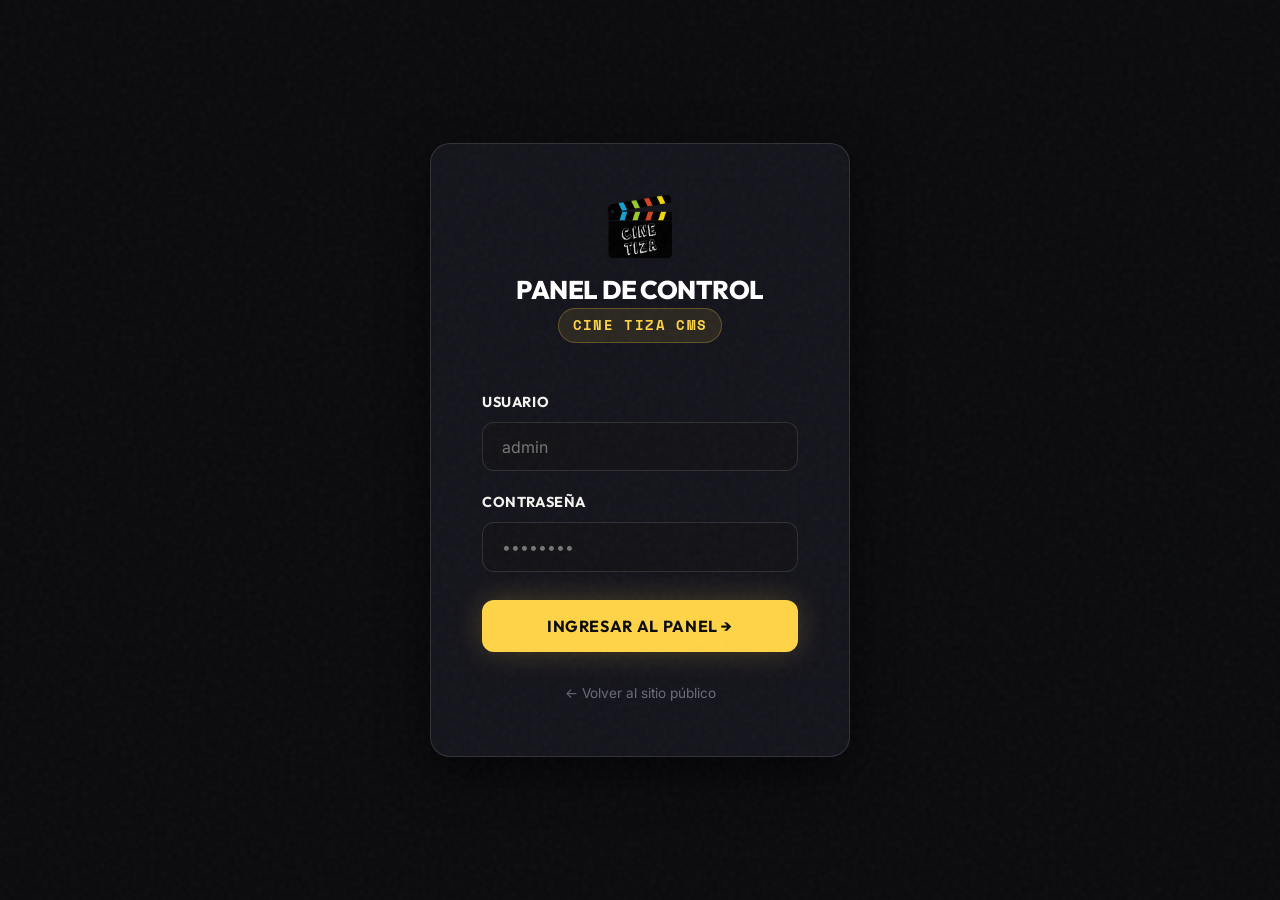
<file: admin/index.html>
<!DOCTYPE html>
<html lang="es">
<head>
  <meta charset="UTF-8">
  <meta name="viewport" content="width=device-width, initial-scale=1.0">
  <title>CMS — Panel de Administración Cine Tiza</title>
  <link rel="shortcut icon" href="../images/Logo_CineTiza.ico" type="image/x-icon">
  <link rel="stylesheet" href="../css/main.css">
  <link rel="stylesheet" href="../css/components.css">
  <link rel="stylesheet" href="../css/admin.css">
</head>
<body class="admin-body">

  <!-- ================= Sidebar ================= -->
  <aside class="admin-sidebar">
    <div class="admin-sidebar-header">
      <img src="../images/Logo_CineTiza.png" alt="Logo" class="admin-logo">
      <div class="admin-brand-name">CINE TIZA</div>
      <span class="admin-badge-role" id="adminUserRole">ADMIN</span>
    </div>

    <nav class="admin-nav">
      <div class="admin-nav-item active" data-tab="dashboard">
        <span class="admin-nav-icon">📊</span>
        <span>Dashboard</span>
      </div>
      <div class="admin-nav-item" data-tab="submissions">
        <span class="admin-nav-icon">📥</span>
        <span>Inscripciones</span>
      </div>
      <div class="admin-nav-item" data-tab="films">
        <span class="admin-nav-icon">🎬</span>
        <span>Cortometrajes</span>
      </div>
      <div class="admin-nav-item" data-tab="events">
        <span class="admin-nav-icon">📅</span>
        <span>Agenda 2026</span>
      </div>
      <div class="admin-nav-item" data-tab="editions">
        <span class="admin-nav-icon">🎞️</span>
        <span>Ediciones</span>
      </div>
      <div class="admin-nav-item" data-tab="awards">
        <span class="admin-nav-icon">🏆</span>
        <span>Premios</span>
      </div>
      <div class="admin-nav-item" data-tab="gallery">
        <span class="admin-nav-icon">📸</span>
        <span>Galería</span>
      </div>
      <div class="admin-nav-item" data-tab="messages">
        <span class="admin-nav-icon">✉️</span>
        <span>Mensajes</span>
      </div>
      <div class="admin-nav-item" data-tab="settings">
        <span class="admin-nav-icon">⚙️</span>
        <span>Configuración</span>
      </div>
    </nav>

    <div class="admin-sidebar-footer">
      <div class="admin-user-info">
        <span class="admin-user-name" id="adminUserName">Administrador</span>
        <span class="admin-user-email">festivalcinetiza@gmail.com</span>
      </div>
      <button class="btn-action delete" id="adminLogoutBtn" title="Cerrar sesión">Salir</button>
    </div>
  </aside>

  <!-- ================= Contenido Principal ================= -->
  <main class="admin-main">
    
    <!-- Topbar -->
    <header class="admin-topbar">
      <div style="display: flex; align-items: center; gap: 1rem;">
        <button class="menu-toggle" id="adminSidebarToggle" style="display: none;">☰</button>
        <h1 class="admin-page-title">Panel de Control & CMS</h1>
      </div>
      <div class="admin-topbar-actions">
        <a href="../index.html" target="_blank" class="btn-action" style="padding: 0.5rem 1rem;">Ver Sitio Web ↗</a>
      </div>
    </header>

    <div class="admin-content-area">

      <!-- 1. TAB: Dashboard -->
      <section class="admin-tab-section" id="tab-dashboard">
        <div class="metrics-grid">
          <div class="metric-card">
            <div class="metric-header">
              <span>Total Postulaciones</span>
              <span>📥</span>
            </div>
            <div class="metric-value" id="metricSubmissions">0</div>
            <div class="metric-sub">Inscripciones registradas</div>
          </div>

          <div class="metric-card">
            <div class="metric-header">
              <span>Pendientes de Revisión</span>
              <span class="text-yellow">⏳</span>
            </div>
            <div class="metric-value" id="metricPending" style="color: var(--color-yellow);">0</div>
            <div class="metric-sub">Requieren evaluación</div>
          </div>

          <div class="metric-card">
            <div class="metric-header">
              <span>Cortos Publicados</span>
              <span>🎬</span>
            </div>
            <div class="metric-value" id="metricFilms">0</div>
            <div class="metric-sub">En catálogo público</div>
          </div>

          <div class="metric-card">
            <div class="metric-header">
              <span>Mensajes sin Leer</span>
              <span>✉️</span>
            </div>
            <div class="metric-value" id="metricMessages">0</div>
            <div class="metric-sub">Consultas en bandeja</div>
          </div>
        </div>

        <!-- Tabla de Inscripciones Recientes -->
        <div class="admin-card">
          <div class="admin-card-header">
            <h3 class="admin-card-title">Inscripciones Recientes</h3>
          </div>
          <div class="table-responsive">
            <table class="admin-table">
              <thead>
                <tr>
                  <th>Cortometraje</th>
                  <th>Institución</th>
                  <th>Director/a</th>
                  <th>Estado</th>
                  <th>Fecha</th>
                </tr>
              </thead>
              <tbody id="recentSubmissionsTable">
                <tr><td colspan="5" class="text-center text-muted">Cargando datos...</td></tr>
              </tbody>
            </table>
          </div>
        </div>
      </section>

      <!-- 2. TAB: Inscripciones -->
      <section class="admin-tab-section" id="tab-submissions" style="display: none;">
        <div class="admin-card">
          <div class="admin-card-header">
            <h3 class="admin-card-title">Postulaciones de Cortometrajes (Convocatoria 2026)</h3>
          </div>
          <div class="table-responsive">
            <table class="admin-table">
              <thead>
                <tr>
                  <th>ID</th>
                  <th>Cortometraje</th>
                  <th>Institución & Ubicación</th>
                  <th>Director & Contacto</th>
                  <th>Estado de Evaluación</th>
                  <th>Video</th>
                  <th>Acciones</th>
                </tr>
              </thead>
              <tbody id="adminSubmissionsTable">
                <tr><td colspan="7" class="text-center text-muted">Cargando...</td></tr>
              </tbody>
            </table>
          </div>
        </div>
      </section>

      <!-- 3. TAB: Cortometrajes -->
      <section class="admin-tab-section" id="tab-films" style="display: none;">
        <div class="admin-card">
          <div class="admin-card-header">
            <h3 class="admin-card-title">Gestión de Cortometrajes</h3>
            <button class="btn btn-primary btn-sm" onclick="openCreateFilmModal()">+ Publicar Corto</button>
          </div>
          <div class="table-responsive">
            <table class="admin-table">
              <thead>
                <tr>
                  <th>Afiche</th>
                  <th>Título</th>
                  <th>Categoría</th>
                  <th>Año</th>
                  <th>Institución</th>
                  <th>Destacado</th>
                  <th>Acciones</th>
                </tr>
              </thead>
              <tbody id="adminFilmsTable">
                <tr><td colspan="7" class="text-center text-muted">Cargando...</td></tr>
              </tbody>
            </table>
          </div>
        </div>
      </section>

      <!-- 4. TAB: Agenda -->
      <section class="admin-tab-section" id="tab-events" style="display: none;">
        <div class="admin-card">
          <div class="admin-card-header">
            <h3 class="admin-card-title">Cronograma Oficial de Actividades</h3>
          </div>
          <div class="table-responsive">
            <table class="admin-table">
              <thead>
                <tr>
                  <th>Fecha</th>
                  <th>Horario</th>
                  <th>Actividad</th>
                  <th>Lugar</th>
                  <th>Tipo</th>
                </tr>
              </thead>
              <tbody id="adminEventsTable">
                <!-- Se cargará la lista -->
              </tbody>
            </table>
          </div>
        </div>
      </section>

      <!-- 5. TAB: Ediciones -->
      <section class="admin-tab-section" id="tab-editions" style="display: none;">
        <div class="admin-card">
          <div class="admin-card-header">
            <h3 class="admin-card-title">Archivo de Ediciones Históricas (2009 — 2026)</h3>
          </div>
          <div class="table-responsive">
            <table class="admin-table">
              <thead>
                <tr>
                  <th>N°</th>
                  <th>Año</th>
                  <th>Título</th>
                  <th>Cortos</th>
                  <th>Escuelas</th>
                </tr>
              </thead>
              <tbody id="adminEditionsTable">
                <!-- Se cargará la lista -->
              </tbody>
            </table>
          </div>
        </div>
      </section>

      <!-- 6. TAB: Premios -->
      <section class="admin-tab-section" id="tab-awards" style="display: none;">
        <div class="admin-card">
          <div class="admin-card-header">
            <h3 class="admin-card-title">Palmarés de Premios y Distinciones</h3>
          </div>
          <div class="table-responsive">
            <table class="admin-table">
              <thead>
                <tr>
                  <th>Año</th>
                  <th>Categoría de Premio</th>
                  <th>Cortometraje Ganador</th>
                  <th>Institución</th>
                  <th>Director</th>
                </tr>
              </thead>
              <tbody id="adminAwardsTable">
                <!-- Se cargará la lista -->
              </tbody>
            </table>
          </div>
        </div>
      </section>

      <!-- 7. TAB: Galería -->
      <section class="admin-tab-section" id="tab-gallery" style="display: none;">
        <div class="admin-card">
          <div class="admin-card-header">
            <h3 class="admin-card-title">Fototeca y Medios</h3>
          </div>
          <div style="padding: 1.5rem;" id="adminGalleryGrid">
            <!-- Grid de fotos -->
          </div>
        </div>
      </section>

      <!-- 8. TAB: Mensajes de Contacto -->
      <section class="admin-tab-section" id="tab-messages" style="display: none;">
        <div class="admin-card">
          <div class="admin-card-header">
            <h3 class="admin-card-title">Bandeja de Mensajes de Contacto</h3>
          </div>
          <div class="table-responsive">
            <table class="admin-table">
              <thead>
                <tr>
                  <th>Remitente</th>
                  <th>Asunto</th>
                  <th>Mensaje</th>
                  <th>Fecha</th>
                  <th>Acciones</th>
                </tr>
              </thead>
              <tbody id="adminMessagesTable">
                <tr><td colspan="5" class="text-center text-muted">Cargando...</td></tr>
              </tbody>
            </table>
          </div>
        </div>
      </section>

      <!-- 9. TAB: Configuración del Festival -->
      <section class="admin-tab-section" id="tab-settings" style="display: none;">
        <div class="admin-card" style="max-width: 800px;">
          <div class="admin-card-header">
            <h3 class="admin-card-title">Configuración General del Festival</h3>
          </div>
          <div style="padding: 1.5rem;">
            <form onsubmit="saveSettings(event)">
              <div class="form-grid">
                <div class="form-group">
                  <label class="form-label">Nombre del Festival</label>
                  <input type="text" id="setFestName" class="form-control" required>
                </div>
                <div class="form-group">
                  <label class="form-label">Número de Edición</label>
                  <input type="number" id="setEdNumber" class="form-control" required>
                </div>
                <div class="form-group">
                  <label class="form-label">Año de la Edición</label>
                  <input type="number" id="setEdYear" class="form-control" required>
                </div>
                <div class="form-group">
                  <label class="form-label">Fecha y Hora de Inicio</label>
                  <input type="datetime-local" id="setStartDate" class="form-control" required>
                </div>
                <div class="form-group">
                  <label class="form-label">Fecha y Hora de Finalización</label>
                  <input type="datetime-local" id="setEndDate" class="form-control" required>
                </div>
                <div class="form-group">
                  <label class="form-label">Email de Contacto</label>
                  <input type="email" id="setContactEmail" class="form-control" required>
                </div>
                <div class="form-group">
                  <label class="form-label">Instagram URL</label>
                  <input type="url" id="setInstagram" class="form-control">
                </div>
                <div class="form-group">
                  <label class="form-label">YouTube URL</label>
                  <input type="url" id="setYoutube" class="form-control">
                </div>
                <div class="form-group">
                  <label class="form-label">Facebook URL</label>
                  <input type="url" id="setFacebook" class="form-control">
                </div>
                <div class="form-group full-width">
                  <label class="form-checkbox">
                    <input type="checkbox" id="setSubOpen">
                    <span style="font-weight: 700; color: #FFF;">Inscripciones Abiertas al Público</span>
                  </label>
                </div>
              </div>

              <div style="margin-top: 2rem;">
                <button type="submit" class="btn btn-primary">Guardar Cambios de Configuración</button>
              </div>
            </form>
          </div>
        </div>
      </section>

    </div>
  </main>

  <!-- Modal Crear Corto -->
  <div class="admin-modal" id="createFilmModal">
    <div class="admin-modal-content">
      <div class="admin-modal-header">
        <h3 style="color: #FFF; font-size: 1.25rem;">Publicar Cortometraje</h3>
        <button class="lightbox-close" onclick="closeCreateFilmModal()">&times;</button>
      </div>
      <form id="createFilmForm" onsubmit="submitCreateFilm(event)">
        <div class="admin-modal-body">
          <div class="form-grid">
            <div class="form-group full-width">
              <label class="form-label">Título del Cortometraje *</label>
              <input type="text" id="newFilmTitle" class="form-control" required>
            </div>
            <div class="form-group">
              <label class="form-label">Categoría</label>
              <select id="newFilmCategory" class="form-control">
                <option value="FICCION">Ficción</option>
                <option value="DOCUMENTAL">Documental</option>
                <option value="ANIMACION">Animación</option>
                <option value="VIDEOCLIP">Videoclip</option>
                <option value="INTERNACIONAL">Internacional</option>
                <option value="MUESTRA_FEDERAL">Muestra Federal</option>
              </select>
            </div>
            <div class="form-group">
              <label class="form-label">Año</label>
              <input type="number" id="newFilmYear" class="form-control" value="2026">
            </div>
            <div class="form-group">
              <label class="form-label">Duración (MM:SS)</label>
              <input type="text" id="newFilmDuration" class="form-control" placeholder="10:00">
            </div>
            <div class="form-group">
              <label class="form-label">Institución *</label>
              <input type="text" id="newFilmInstitution" class="form-control" required>
            </div>
            <div class="form-group">
              <label class="form-label">Director/a</label>
              <input type="text" id="newFilmDirector" class="form-control">
            </div>
            <div class="form-group">
              <label class="form-label">Enlace de Video (YouTube / Vimeo) *</label>
              <input type="url" id="newFilmVideoUrl" class="form-control" required>
            </div>
            <div class="form-group full-width">
              <label class="form-label">Sinopsis</label>
              <textarea id="newFilmSynopsis" class="form-control"></textarea>
            </div>
            <div class="form-group full-width">
              <label class="form-label">URL Miniatura/Afiche</label>
              <input type="text" id="newFilmThumbnail" class="form-control" placeholder="images/Carresel11.jpeg">
            </div>
            <div class="form-group full-width">
              <label class="form-checkbox">
                <input type="checkbox" id="newFilmFeatured">
                <span>Destacar en Portada del Sitio</span>
              </label>
            </div>
          </div>
        </div>
        <div class="admin-modal-footer">
          <button type="button" class="btn btn-secondary btn-sm" onclick="closeCreateFilmModal()">Cancelar</button>
          <button type="submit" class="btn btn-primary btn-sm">Publicar Cortometraje</button>
        </div>
      </form>
    </div>
  </div>

  <script src="../js/api.js"></script>
  <script src="../js/admin.js"></script>
</body>
</html>
</file>
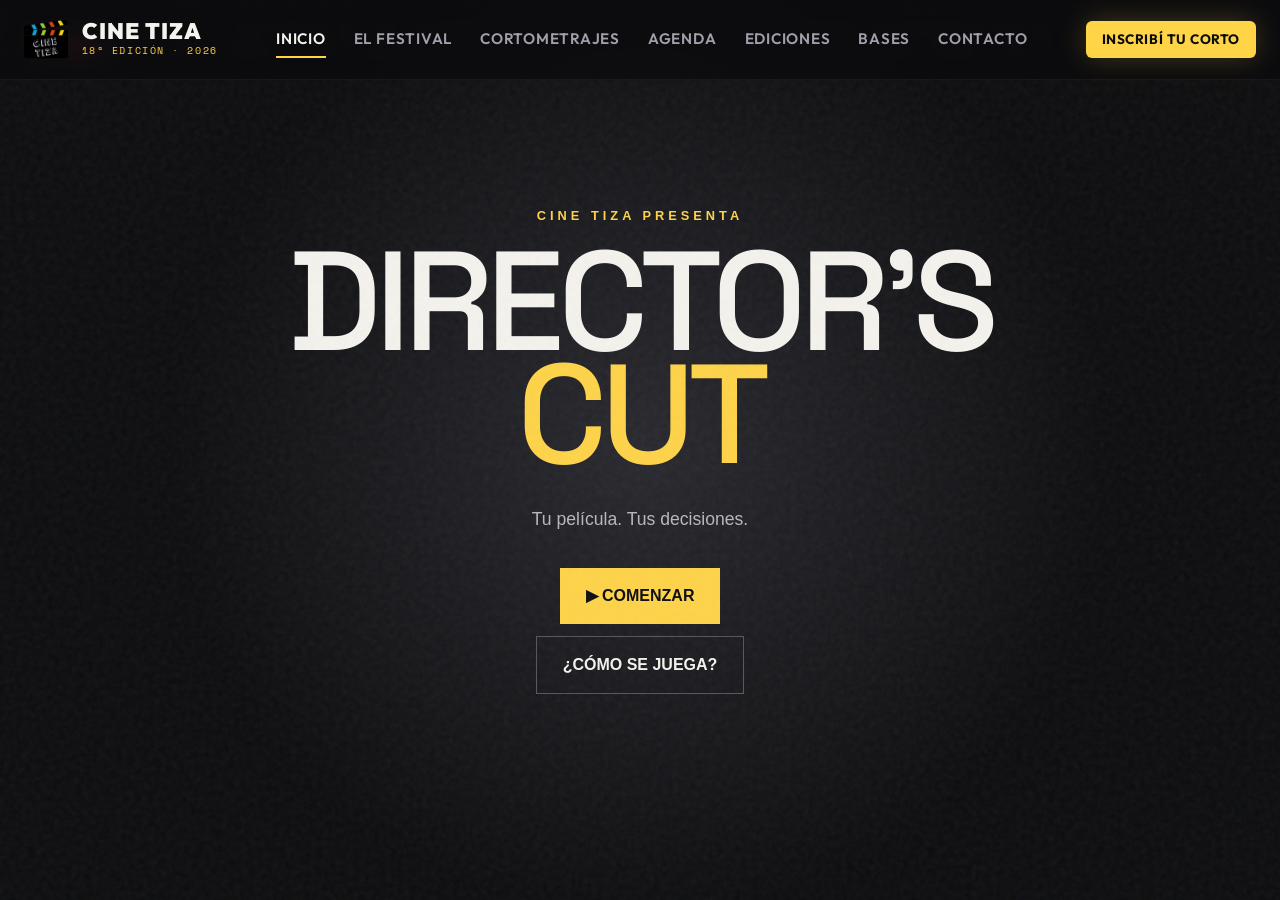
<file: fafa.html>
<!DOCTYPE html>
<html lang="es">

<head>
    <meta charset="UTF-8">
    <meta name="viewport" content="width=device-width, initial-scale=1.0">

    <title>Director's Cut — Cine Tiza</title>

    <link rel="stylesheet" href="juegoStyle.css">
    <link rel="stylesheet" href="css/components.css">
    <link rel="stylesheet" href="css/animations.css">
    <link rel="stylesheet" href="css/main.css">
    <link rel="stylesheet" href="css/style.css">
    <link rel="stylesheet" href="css/style2.css">
</head>

<body>


    <!-- ================= Navbar Cinematográfica ================= -->
    <header class="cinema-navbar" id="mainHeader">
        <div class="container navbar-container">
            <a href="index.html" class="navbar-brand" aria-label="Cine Tiza Inicio">
                <img src="images/Logo_CineTiza.png" alt="Logo Festival Cine Tiza" class="navbar-logo">
                <div class="navbar-brand-text">
                    <span class="brand-title">CINE TIZA</span>
                    <span class="brand-subtitle">18ª EDICIÓN · 2026</span>
                </div>
            </a>

            <nav class="navbar-links" aria-label="Navegación principal">
                <a href="index.html" class="nav-link active">Inicio</a>
                <a href="#about" class="nav-link">El Festival</a>
                <a href="cortos.html" class="nav-link">Cortometrajes</a>
                <a href="agenda.html" class="nav-link">Agenda</a>
                <a href="ediciones.html" class="nav-link">Ediciones</a>
                <a href="bases.html" class="nav-link">Bases</a>
                <a href="contacto.html" class="nav-link">Contacto</a>
                </a>
            </nav>

            <div class="navbar-cta">
                <a href="inscripciones.html" class="btn btn-primary btn-sm">Inscribí tu Corto</a>
                <button class="menu-toggle" id="menuToggle" aria-label="Abrir menú de navegación">☰</button>
            </div>
        </div>
    </header>


    <main id="game">

        <!-- INTRO -->
        <section id="intro" class="screen active">

            <div class="film-noise"></div>

            <div class="rec">
                <span></span> REC
            </div>

            <p class="eyebrow">CINE TIZA PRESENTA</p>

            <h1>DIRECTOR'S<br><span>CUT</span></h1>

            <p class="tagline">
                Tu película. Tus decisiones.
            </p>

            <button id="startBtn" class="primary-btn">
                ▶ COMENZAR
            </button>

            <button id="howBtn" class="secondary-btn">
                ¿CÓMO SE JUEGA?
            </button>

        </section>


        <!-- CREACIÓN -->
        <section id="creation" class="screen">

            <div class="progress">
                <div id="progressBar"></div>
            </div>

            <div class="step">

                <p class="step-number">01 / 04</p>

                <h2>¿QUÉ HISTORIA VAS A CONTAR?</h2>

                <p class="description">
                    Elegí el género de tu próxima película.
                </p>

                <div id="genreContainer" class="choices"></div>

            </div>

        </section>


        <!-- TÍTULO -->
        <section id="titleScreen" class="screen">

            <div class="step">

                <p class="step-number">02 / 04</p>

                <h2>¿CÓMO SE LLAMA TU PELÍCULA?</h2>

                <input id="filmTitle" type="text" maxlength="40" placeholder="Escribí el título...">

                <button id="randomTitleBtn" class="secondary-btn">
                    🎲 GENERAR TÍTULO
                </button>

                <button id="titleNextBtn" class="primary-btn">
                    CONTINUAR →
                </button>

            </div>

        </section>


        <!-- PERSONAJE -->
        <section id="characterScreen" class="screen">

            <div class="step">

                <p class="step-number">03 / 04</p>

                <h2>¿QUIÉN PROTAGONIZA TU HISTORIA?</h2>

                <div id="characterContainer" class="choices"></div>

            </div>

        </section>


        <!-- LOCACIÓN -->
        <section id="locationScreen" class="screen">

            <div class="step">

                <p class="step-number">04 / 04</p>

                <h2>¿DÓNDE SE GRABA?</h2>

                <div id="locationContainer" class="choices"></div>

            </div>

        </section>


        <!-- RODAJE -->
        <section id="shooting" class="screen">

            <div class="shooting-layout">

                <div class="scene-content">

                    <div class="camera-info">
                        <span>● REC</span>
                        <span id="sceneNumber">SCENE 01</span>
                    </div>

                    <p class="eyebrow" id="eventCategory">
                        RODAJE
                    </p>

                    <h2 id="eventTitle">
                        Preparando escena...
                    </h2>

                    <p id="eventDescription"></p>

                    <div id="eventChoices" class="event-choices"></div>

                </div>


                <aside class="stats">

                    <h3>PRODUCCIÓN</h3>

                    <div class="stat">
                        <div>
                            <span>🎬 Dirección</span>
                            <strong id="directionStat">50</strong>
                        </div>
                        <div class="bar">
                            <div id="directionBar"></div>
                        </div>
                    </div>

                    <div class="stat">
                        <div>
                            <span>🎭 Actuación</span>
                            <strong id="actingStat">50</strong>
                        </div>
                        <div class="bar">
                            <div id="actingBar"></div>
                        </div>
                    </div>

                    <div class="stat">
                        <div>
                            <span>📷 Fotografía</span>
                            <strong id="cinematographyStat">50</strong>
                        </div>
                        <div class="bar">
                            <div id="cinematographyBar"></div>
                        </div>
                    </div>

                    <div class="stat">
                        <div>
                            <span>🎙️ Sonido</span>
                            <strong id="soundStat">50</strong>
                        </div>
                        <div class="bar">
                            <div id="soundBar"></div>
                        </div>
                    </div>

                    <div class="stat">
                        <div>
                            <span>📖 Historia</span>
                            <strong id="storyStat">50</strong>
                        </div>
                        <div class="bar">
                            <div id="storyBar"></div>
                        </div>
                    </div>

                    <div class="stat">
                        <div>
                            <span>✨ Creatividad</span>
                            <strong id="creativityStat">50</strong>
                        </div>
                        <div class="bar">
                            <div id="creativityBar"></div>
                        </div>
                    </div>

                    <div class="resources">
                        🔋 Recursos
                        <strong id="resourcesStat">100</strong>
                    </div>

                </aside>

            </div>

        </section>


        <!-- RESULTADO -->
        <section id="result" class="screen">

            <div class="poster">

                <div class="poster-noise"></div>

                <p class="poster-small">
                    CINE TIZA PRESENTA
                </p>

                <h2 id="posterTitle">
                    MI PELÍCULA
                </h2>

                <div class="poster-score">
                    <span id="finalScore">0</span>
                    <small>/100</small>
                </div>

                <p id="finalCategory"></p>

                <p class="poster-director">
                    UNA PELÍCULA DE<br>
                    <strong id="posterDirector">DIRECTOR</strong>
                </p>

                <div class="poster-footer">
                    DIRECTOR'S CUT · CINE TIZA
                </div>

            </div>

            <div class="result-info">

                <p class="eyebrow">SE ESTRENA TU PELÍCULA</p>

                <h2 id="resultTitle">
                    OBRA MAESTRA
                </h2>

                <p id="resultDescription"></p>

                <div class="final-stats">

                    <div>
                        <span>Dirección</span>
                        <strong id="finalDirection"></strong>
                    </div>

                    <div>
                        <span>Actuación</span>
                        <strong id="finalActing"></strong>
                    </div>

                    <div>
                        <span>Fotografía</span>
                        <strong id="finalCinematography"></strong>
                    </div>

                    <div>
                        <span>Sonido</span>
                        <strong id="finalSound"></strong>
                    </div>

                    <div>
                        <span>Historia</span>
                        <strong id="finalStory"></strong>
                    </div>

                    <div>
                        <span>Creatividad</span>
                        <strong id="finalCreativity"></strong>
                    </div>

                </div>

                <button id="restartBtn" class="primary-btn">
                    🎬 HACER OTRA PELÍCULA
                </button>

                <button id="shareBtn" class="secondary-btn">
                    📤 COMPARTIR RESULTADO
                </button>

            </div>

        </section>

    </main>


    <!-- MODAL -->
    <div id="howModal" class="modal">

        <div class="modal-content">

            <button id="closeModal" class="close">
                ×
            </button>

            <h2>¿CÓMO SE JUEGA?</h2>

            <p>
                Sos el director de una película.
            </p>

            <p>
                Vas a elegir un género, crear tu película
                y tomar decisiones durante el rodaje.
            </p>

            <p>
                Tus decisiones modificarán la dirección,
                actuación, fotografía, sonido, historia
                y creatividad.
            </p>

            <p>
                Al terminar descubrirás qué tan buena
                fue tu película.
            </p>

            <strong>
                🎬 ¿Estás listo para dirigir?
            </strong>

        </div>

    </div>


    <script src="game.js"></script>

</body>

</html>
</file>
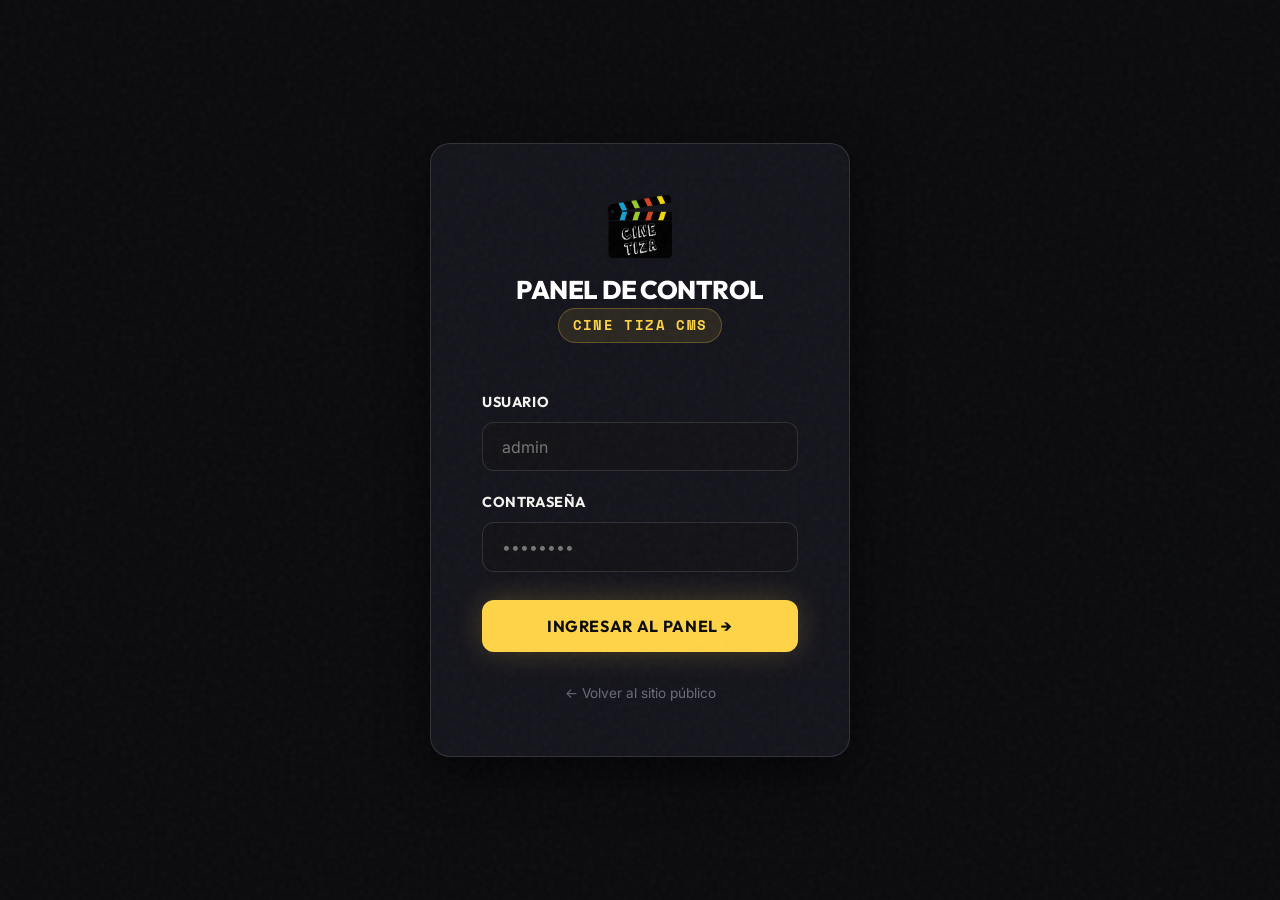
<file: admin/login.html>
<!DOCTYPE html>
<html lang="es">
<head>
  <meta charset="UTF-8">
  <meta name="viewport" content="width=device-width, initial-scale=1.0">
  <title>Acceso CMS — Cine Tiza Festival</title>
  <link rel="shortcut icon" href="../images/Logo_CineTiza.ico" type="image/x-icon">
  <link rel="stylesheet" href="../css/main.css">
  <link rel="stylesheet" href="../css/components.css">
  <link rel="stylesheet" href="../css/admin.css">
</head>
<body style="background-color: #0B0B0E; display: flex; align-items: center; justify-content: center; min-height: 100vh; padding: 1.5rem;">

  <div class="form-card" style="width: 100%; max-width: 420px; background-color: #14141C; border: 1px solid rgba(255, 255, 255, 0.12); box-shadow: var(--shadow-lg);">
    <div style="text-align: center; margin-bottom: 2rem;">
      <img src="../images/Logo_CineTiza.png" alt="Logo Cine Tiza" style="width: 64px; height: 64px; margin: 0 auto 1rem;">
      <h1 style="font-size: 1.6rem; color: #FFF; margin-bottom: 0.25rem;">PANEL DE CONTROL</h1>
      <span class="scene-tag">CINE TIZA CMS</span>
    </div>

    <div id="loginError" style="display: none; background: rgba(217, 54, 54, 0.15); border: 1px solid #D93636; color: #FF8080; padding: 0.75rem 1rem; border-radius: 6px; font-size: 0.85rem; margin-bottom: 1.5rem; text-align: center;"></div>

    <form id="adminLoginForm">
      <div class="form-group" style="margin-bottom: 1.25rem;">
        <label for="loginUser" class="form-label">Usuario</label>
        <input type="text" id="loginUser" class="form-control" placeholder="admin" required autocomplete="username">
      </div>

      <div class="form-group" style="margin-bottom: 1.75rem;">
        <label for="loginPassword" class="form-label">Contraseña</label>
        <input type="password" id="loginPassword" class="form-control" placeholder="••••••••" required autocomplete="current-password">
      </div>

      <button type="submit" class="btn btn-primary w-100" style="padding: 1rem;">
        Ingresar al Panel →
      </button>
    </form>

    <div style="text-align: center; margin-top: 1.75rem;">
      <a href="../index.html" style="color: var(--text-muted); font-size: 0.85rem; transition: color 0.2s;">← Volver al sitio público</a>
    </div>
  </div>

  <script src="../js/api.js"></script>
  <script src="../js/admin.js"></script>
</body>
</html>
</file>
<file: css/main.css>
/* ==========================================================================
   CINE TIZA - SISTEMA DE DISEÑO CINEMATOGRÁFICO MAESTRO
   Festival Internacional de Cine y Artes Estudiantiles · Oncativo, Córdoba
   ========================================================================== */

@import url('https://fonts.googleapis.com/css2?family=Inter:wght@300;400;500;600;700&family=Outfit:wght@400;600;700;800;900&family=Space+Mono:ital,wght@0,400;0,700;1,400&display=swap');

:root {
  /* Paleta Base Cinematográfica */
  --bg-cinema: #0B0B0D;
  --bg-surface: #131317;
  --bg-card: #18181E;
  --bg-card-hover: #202028;
  --bg-elevated: #262632;
  --bg-glass: rgba(19, 19, 23, 0.75);

  /* Tipografía y Textos */
  --text-primary: #F5F3EE;
  --text-secondary: #A0A0AB;
  --text-muted: #6B6B78;
  --text-inverse: #0B0B0D;

  /* Colores de Marca y Acento */
  --color-yellow: #FFD447;
  --color-yellow-hover: #FFE070;
  --color-yellow-dark: #CCA420;
  --color-yellow-glow: rgba(255, 212, 71, 0.22);
  --color-yellow-subtle: rgba(255, 212, 71, 0.1);

  --color-red: #D93636;
  --color-red-glow: rgba(217, 54, 54, 0.35);

  --color-blue: #3A86FF;
  --color-green: #38B000;
  --color-purple: #9D4EDD;

  /* Bordes y Separadores */
  --border-subtle: rgba(255, 255, 255, 0.08);
  --border-card: rgba(255, 255, 255, 0.12);
  --border-active: var(--color-yellow);

  /* Sombras y Luces */
  --shadow-sm: 0 2px 8px rgba(0, 0, 0, 0.4);
  --shadow-md: 0 8px 24px rgba(0, 0, 0, 0.5);
  --shadow-lg: 0 16px 48px rgba(0, 0, 0, 0.7);
  --shadow-glow: 0 0 30px var(--color-yellow-glow);
  --shadow-glow-red: 0 0 25px var(--color-red-glow);

  /* Tipografías */
  --font-sans: 'Inter', system-ui, -apple-system, sans-serif;
  --font-display: 'Outfit', 'Space Grotesk', sans-serif;
  --font-mono: 'Space Mono', monospace;

  /* Layout y Espaciado */
  --container-max: 1280px;
  --container-fluid: 1440px;
  --header-height: 80px;
  --radius-sm: 6px;
  --radius-md: 12px;
  --radius-lg: 20px;
  --radius-pill: 9999px;

  /* Transiciones */
  --transition-fast: 0.18s cubic-bezier(0.16, 1, 0.3, 1);
  --transition-smooth: 0.35s cubic-bezier(0.16, 1, 0.3, 1);
  --transition-slow: 0.6s cubic-bezier(0.16, 1, 0.3, 1);
}

/* ================= Reset & Base Styles ================= */

*, *::before, *::after {
  box-sizing: border-box;
  margin: 0;
  padding: 0;
}

html {
  font-size: 16px;
  scroll-behavior: smooth;
  background-color: var(--bg-cinema);
  color: var(--text-primary);
  font-family: var(--font-sans);
  -webkit-font-smoothing: antialiased;
  -moz-osx-font-smoothing: grayscale;
}

body {
  min-height: 100vh;
  display: flex;
  flex-direction: column;
  background-color: var(--bg-cinema);
  color: var(--text-primary);
  overflow-x: hidden;
  position: relative;
  line-height: 1.6;
}

/* Grano Cinematográfico Sutil de Fondo */
body::before {
  content: "";
  position: fixed;
  top: 0;
  left: 0;
  width: 100vw;
  height: 100vh;
  pointer-events: none;
  z-index: 999;
  opacity: 0.035;
  background-image: url("data:image/svg+xml,%3Csvg viewBox='0 0 200 200' xmlns='http://www.w3.org/2000/svg'%3E%3Cfilter id='noiseFilter'%3E%3CfeTurbulence type='fractalNoise' baseFrequency='0.8' numOctaves='3' stitchTiles='stitch'/%3E%3C/filter%3E%3Crect width='100%25' height='100%25' filter='url(%23noiseFilter)'/%3E%3C/svg%3E");
}

/* Tipografía de Títulos y Encabezados */
h1, h2, h3, h4, h5, h6 {
  font-family: var(--font-display);
  font-weight: 800;
  line-height: 1.15;
  color: var(--text-primary);
  letter-spacing: -0.02em;
}

h1 { font-size: clamp(2.5rem, 6vw, 4.8rem); text-transform: uppercase; }
h2 { font-size: clamp(2rem, 4vw, 3.2rem); text-transform: uppercase; }
h3 { font-size: clamp(1.4rem, 2.5vw, 2rem); }
h4 { font-size: 1.35rem; }
h5 { font-size: 1.15rem; }
h6 { font-size: 1rem; }

p {
  color: var(--text-secondary);
  font-size: 1.05rem;
  margin-bottom: 1rem;
}

p:last-child {
  margin-bottom: 0;
}

a {
  color: inherit;
  text-decoration: none;
  transition: color var(--transition-fast);
}

img, video {
  max-width: 100%;
  height: auto;
  display: block;
}

button, input, select, textarea {
  font-family: inherit;
  font-size: 1rem;
}

ul, ol {
  list-style: none;
}

/* ================= Layout Containers ================= */

.container {
  width: 100%;
  max-width: var(--container-max);
  margin-left: auto;
  margin-right: auto;
  padding-left: 1.5rem;
  padding-right: 1.5rem;
}

.container-fluid {
  width: 100%;
  max-width: var(--container-fluid);
  margin-left: auto;
  margin-right: auto;
  padding-left: 1.5rem;
  padding-right: 1.5rem;
}

.section {
  padding-top: clamp(4rem, 8vw, 7.5rem);
  padding-bottom: clamp(4rem, 8vw, 7.5rem);
  position: relative;
}

.section-darker {
  background-color: var(--bg-surface);
}

.section-bordered {
  border-top: 1px solid var(--border-subtle);
  border-bottom: 1px solid var(--border-subtle);
}

/* Divisor con perforaciones de película (Film Strip Perforations) */
.film-strip-divider {
  height: 24px;
  background-color: #050507;
  position: relative;
  background-image: radial-gradient(circle, rgba(255, 255, 255, 0.25) 3px, transparent 3px);
  background-size: 28px 24px;
  background-position: center;
  border-top: 1px solid #1c1c22;
  border-bottom: 1px solid #1c1c22;
}

/* ================= Títulos de Sección Cinematográficos ================= */

.section-header {
  margin-bottom: clamp(2.5rem, 5vw, 4rem);
}

.section-header.text-center {
  text-align: center;
}

.scene-tag {
  display: inline-flex;
  align-items: center;
  gap: 0.5rem;
  font-family: var(--font-mono);
  font-size: 0.85rem;
  font-weight: 700;
  text-transform: uppercase;
  color: var(--color-yellow);
  background: var(--color-yellow-subtle);
  padding: 0.35rem 0.85rem;
  border-radius: var(--radius-pill);
  border: 1px solid rgba(255, 212, 71, 0.25);
  margin-bottom: 1rem;
  letter-spacing: 0.1em;
}

.scene-tag.red {
  color: var(--color-red);
  background: rgba(217, 54, 54, 0.12);
  border-color: rgba(217, 54, 54, 0.3);
}

.section-title {
  color: var(--text-primary);
  margin-bottom: 0.75rem;
}

.section-title .highlight {
  color: var(--color-yellow);
  position: relative;
  display: inline-block;
}

.section-subtitle {
  font-size: 1.2rem;
  color: var(--text-secondary);
  max-width: 680px;
}

.section-header.text-center .section-subtitle {
  margin-left: auto;
  margin-right: auto;
}

/* ================= Botones Cinematográficos ================= */

.btn {
  display: inline-flex;
  align-items: center;
  justify-content: center;
  gap: 0.65rem;
  padding: 0.9rem 1.85rem;
  font-family: var(--font-display);
  font-weight: 700;
  font-size: 1rem;
  text-transform: uppercase;
  letter-spacing: 0.04em;
  border-radius: var(--radius-md);
  border: none;
  cursor: pointer;
  transition: all var(--transition-fast);
  text-decoration: none;
  position: relative;
  overflow: hidden;
}

.btn-primary {
  background-color: var(--color-yellow);
  color: var(--text-inverse);
  box-shadow: var(--shadow-glow);
}

.btn-primary:hover {
  background-color: var(--color-yellow-hover);
  transform: translateY(-2px);
  box-shadow: 0 0 40px rgba(255, 212, 71, 0.45);
}

.btn-primary:active {
  transform: translateY(0);
}

.btn-secondary {
  background: var(--bg-card);
  color: var(--text-primary);
  border: 1px solid var(--border-card);
  backdrop-filter: blur(10px);
}

.btn-secondary:hover {
  background: var(--bg-card-hover);
  border-color: rgba(255, 255, 255, 0.25);
  transform: translateY(-2px);
}

.btn-outline {
  background: transparent;
  color: var(--color-yellow);
  border: 1px solid var(--color-yellow);
}

.btn-outline:hover {
  background: var(--color-yellow);
  color: var(--text-inverse);
  box-shadow: var(--shadow-glow);
}

.btn-rec {
  background: var(--color-red);
  color: #FFF;
  box-shadow: var(--shadow-glow-red);
}

.btn-rec:hover {
  background: #E84545;
  box-shadow: 0 0 35px rgba(217, 54, 54, 0.6);
  transform: translateY(-2px);
}

.btn-lg {
  padding: 1.15rem 2.4rem;
  font-size: 1.15rem;
  border-radius: var(--radius-md);
}

.btn-sm {
  padding: 0.5rem 1rem;
  font-size: 0.85rem;
  border-radius: var(--radius-sm);
}

.btn-icon {
  width: 44px;
  height: 44px;
  padding: 0;
  border-radius: 50%;
  display: inline-flex;
  align-items: center;
  justify-content: center;
}

/* ================= Barra de Scroll Personalizada ================= */

::-webkit-scrollbar {
  width: 10px;
  height: 10px;
}

::-webkit-scrollbar-track {
  background: var(--bg-cinema);
}

::-webkit-scrollbar-thumb {
  background: var(--bg-elevated);
  border-radius: 5px;
  border: 2px solid var(--bg-cinema);
}

::-webkit-scrollbar-thumb:hover {
  background: var(--color-yellow-dark);
}

/* ================= Utilidades Generales ================= */

.text-yellow { color: var(--color-yellow) !important; }
.text-red { color: var(--color-red) !important; }
.text-muted { color: var(--text-muted) !important; }
.text-white { color: #FFFFFF !important; }

.bg-cinema { background-color: var(--bg-cinema) !important; }
.bg-surface { background-color: var(--bg-surface) !important; }
.bg-card { background-color: var(--bg-card) !important; }

.d-flex { display: flex; }
.flex-column { flex-direction: column; }
.align-center { align-items: center; }
.justify-between { justify-content: space-between; }
.justify-center { justify-content: center; }
.gap-1 { gap: 0.5rem; }
.gap-2 { gap: 1rem; }
.gap-3 { gap: 1.5rem; }
.gap-4 { gap: 2rem; }

.grid { display: grid; }
.w-100 { width: 100%; }

/* Clases de accesibilidad */
.sr-only {
  position: absolute;
  width: 1px;
  height: 1px;
  padding: 0;
  margin: -1px;
  overflow: hidden;
  clip: rect(0, 0, 0, 0);
  white-space: nowrap;
  border: 0;
}
</file>
<file: css/components.css>
/* ==========================================================================
   CINE TIZA - COMPONENTES CINEMATOGRÁFICOS
   ========================================================================== */

/* ================= 1. Navbar Principal ================= */

.cinema-navbar {
  position: fixed;
  top: 0;
  left: 0;
  width: 100%;
  height: var(--header-height);
  z-index: 1000;
  display: flex;
  align-items: center;
  transition: all var(--transition-smooth);
  /* Fondo base siempre visible — evita superposición visual con hero al estar en top=0 */
  background: rgba(11, 11, 13, 0.72);
  backdrop-filter: blur(10px);
  -webkit-backdrop-filter: blur(10px);
  border-bottom: 1px solid rgba(255, 255, 255, 0.05);
}

.cinema-navbar.scrolled {
  background: rgba(49, 49, 54, 0.94);
  backdrop-filter: blur(20px);
  -webkit-backdrop-filter: blur(20px);
  border-bottom: 1px solid var(--border-subtle);
  box-shadow: var(--shadow-sm);
  height: 70px;
}


.navbar-container {
  display: flex;
  align-items: center;
  justify-content: space-between;
  width: 100%;
}

.navbar-brand {
  display: flex;
  align-items: center;
  gap: 0.85rem;
  text-decoration: none;
}

.navbar-logo {
  width: 44px;
  height: 44px;
  object-fit: contain;
  transition: transform var(--transition-fast);
}

.navbar-brand:hover .navbar-logo {
  transform: rotate(-6deg) scale(1.08);
}

.navbar-brand-text {
  display: flex;
  flex-direction: column;
}

.brand-title {
  font-family: var(--font-display);
  font-weight: 900;
  font-size: 1.4rem;
  letter-spacing: 0.05em;
  color: var(--text-primary);
  line-height: 1;
}

.brand-subtitle {
  font-family: var(--font-mono);
  font-size: 0.65rem;
  color: var(--color-yellow);
  letter-spacing: 0.15em;
  text-transform: uppercase;
}

.navbar-links {
  display: flex;
  align-items: center;
  gap: 1.75rem;
}

.nav-link {
  font-family: var(--font-display);
  font-weight: 600;
  font-size: 0.95rem;
  text-transform: uppercase;
  color: var(--text-secondary);
  letter-spacing: 0.05em;
  position: relative;
  padding: 0.4rem 0;
  transition: color var(--transition-fast);
}

.nav-link::after {
  content: "";
  position: absolute;
  bottom: 0;
  left: 0;
  width: 0;
  height: 2px;
  background: var(--color-yellow);
  transition: width var(--transition-fast);
}

.nav-link:hover,
.nav-link.active {
  color: var(--text-primary);
}

.nav-link:hover::after,
.nav-link.active::after {
  width: 100%;
}

.navbar-cta {
  display: flex;
  align-items: center;
  gap: 1rem;
}

.menu-toggle {
  display: none;
  background: transparent;
  border: 1px solid var(--border-subtle);
  color: var(--text-primary);
  padding: 0.5rem;
  border-radius: var(--radius-sm);
  cursor: pointer;
}

.mobile-menu {
  display: none;
}

/* ================= 2. Hero Cinematográfico ================= */

.hero-cinema {
  min-height: 100vh;
  position: relative;
  display: flex;
  align-items: center;
  justify-content: center;
  padding-top: var(--header-height);
  padding-bottom: 4rem;
  overflow: hidden;
  background-color: #050507;
}

.hero-bg-media {
  position: absolute;
  top: 0;
  left: 0;
  width: 100%;
  height: 100%;
  object-fit: cover;
  opacity: 0.28;
  filter: brightness(0.7) contrast(1.15);
  transform: scale(1.05);
  transition: transform 10s ease-out;
}

.hero-overlay {
  position: absolute;
  top: 0;
  left: 0;
  width: 100%;
  height: 100%;
  background: radial-gradient(circle at center, rgba(11, 11, 13, 0.4) 0%, rgba(11, 11, 13, 0.95) 85%);
  pointer-events: none;
}

/* HUD Overlay de Cámara */
.camera-hud {
  position: absolute;
  top: calc(var(--header-height) + 1rem);
  left: 1.5rem;
  right: 1.5rem;
  bottom: 1.5rem;
  pointer-events: none;
  border: 1px solid rgba(255, 255, 255, 0.08);
  display: flex;
  flex-direction: column;
  justify-content: space-between;
  padding: 1rem;
  z-index: 10;
}

.hud-top,
.hud-bottom {
  display: flex;
  justify-content: space-between;
  align-items: center;
  font-family: var(--font-mono);
  font-size: 0.8rem;
  color: var(--text-muted);
  letter-spacing: 0.1em;
}

.hud-rec {
  display: flex;
  align-items: center;
  gap: 0.5rem;
  font-weight: 700;
  color: var(--color-red);
}

.rec-dot {
  width: 10px;
  height: 10px;
  background-color: var(--color-red);
  border-radius: 50%;
  animation: recPulse 1.2s infinite ease-in-out;
  box-shadow: 0 0 10px var(--color-red);
}

.hud-brackets {
  position: absolute;
  top: 50%;
  left: 50%;
  transform: translate(-50%, -50%);
  width: min(85vw, 600px);
  height: min(50vh, 320px);
  border: 1px solid rgba(255, 212, 71, 0.15);
  pointer-events: none;
}

.hud-brackets::before,
.hud-brackets::after {
  content: "";
  position: absolute;
  width: 16px;
  height: 16px;
  border-color: var(--color-yellow);
  border-style: solid;
}

.hud-brackets::before {
  top: -1px;
  left: -1px;
  border-width: 2px 0 0 2px;
}

.hud-brackets::after {
  bottom: -1px;
  right: -1px;
  border-width: 0 2px 2px 0;
}

.hero-content {
  position: relative;
  z-index: 20;
  text-align: center;
  max-width: 900px;
  margin: 0 auto;
}

.hero-badge-edition {
  display: inline-flex;
  align-items: center;
  gap: 0.75rem;
  background: rgba(255, 212, 71, 0.12);
  border: 1px solid rgba(255, 212, 71, 0.35);
  padding: 0.5rem 1.25rem;
  border-radius: var(--radius-pill);
  font-family: var(--font-mono);
  font-size: 0.9rem;
  font-weight: 700;
  color: var(--color-yellow);
  margin-bottom: 1.5rem;
  text-transform: uppercase;
  letter-spacing: 0.08em;
  box-shadow: 0 0 20px rgba(255, 212, 71, 0.15);
}

.hero-title {
  font-size: clamp(3.2rem, 9vw, 6.5rem);
  font-weight: 900;
  line-height: 0.95;
  margin-bottom: 1.25rem;
  letter-spacing: -0.03em;
  text-shadow: 0 10px 40px rgba(0, 0, 0, 0.8);
}

.hero-title .tiza {
  color: var(--color-yellow);
  position: relative;
  display: inline-block;
  text-shadow: 0 0 35px rgba(255, 212, 71, 0.4);
}

.hero-lead {
  font-size: clamp(1.1rem, 2.2vw, 1.45rem);
  font-weight: 400;
  color: var(--text-primary);
  margin-bottom: 1.5rem;
  letter-spacing: 0.02em;
}

.hero-dates-venue {
  display: flex;
  align-items: center;
  justify-content: center;
  gap: 1.5rem;
  font-family: var(--font-mono);
  font-size: 1rem;
  color: var(--text-secondary);
  margin-bottom: 2.5rem;
  flex-wrap: wrap;
}

.hero-dates-venue span {
  display: flex;
  align-items: center;
  gap: 0.5rem;
}

.hero-actions {
  display: flex;
  align-items: center;
  justify-content: center;
  gap: 1.25rem;
  flex-wrap: wrap;
  margin-bottom: 3rem;
}

/* ================= 3. Countdown Timer ================= */

.countdown-wrapper {
  background: rgba(19, 19, 23, 0.7);
  backdrop-filter: blur(12px);
  border: 1px solid var(--border-card);
  border-radius: var(--radius-lg);
  padding: 1.5rem 2rem;
  display: inline-flex;
  flex-direction: column;
  align-items: center;
  gap: 0.85rem;
  margin-top: 1rem;
}

.countdown-label {
  font-family: var(--font-mono);
  font-size: 0.8rem;
  color: var(--color-yellow);
  text-transform: uppercase;
  letter-spacing: 0.15em;
  font-weight: 700;
}

.countdown-grid {
  display: flex;
  align-items: center;
  gap: 1rem;
}

.countdown-item {
  display: flex;
  flex-direction: column;
  align-items: center;
}

.countdown-num {
  font-family: var(--font-display);
  font-size: 2.2rem;
  font-weight: 900;
  color: var(--text-primary);
  line-height: 1;
  background: var(--bg-surface);
  border: 1px solid var(--border-subtle);
  border-radius: var(--radius-sm);
  padding: 0.5rem 0.75rem;
  min-width: 60px;
  text-align: center;
  box-shadow: inset 0 2px 8px rgba(0, 0, 0, 0.5);
}

.countdown-unit {
  font-family: var(--font-mono);
  font-size: 0.65rem;
  color: var(--text-muted);
  text-transform: uppercase;
  margin-top: 0.35rem;
  letter-spacing: 0.05em;
}

.countdown-sep {
  font-family: var(--font-display);
  font-size: 1.8rem;
  color: var(--color-yellow);
  font-weight: 900;
  margin-top: -1.2rem;
}

/* ================= 4. Estadísticas Animadas ================= */

.stats-grid {
  display: grid;
  grid-template-columns: repeat(auto-fit, minmax(220px, 1fr));
  gap: 1.5rem;
  margin-top: 3rem;
}

.stat-card {
  background: var(--bg-card);
  border: 1px solid var(--border-subtle);
  border-radius: var(--radius-md);
  padding: 2.2rem 1.75rem;
  text-align: center;
  position: relative;
  overflow: hidden;
  transition: transform var(--transition-smooth), border-color var(--transition-smooth), box-shadow var(--transition-smooth);
}

.stat-card::before {
  content: "";
  position: absolute;
  top: 0;
  left: 0;
  width: 100%;
  height: 3px;
  background: linear-gradient(90deg, transparent, var(--color-yellow), transparent);
  opacity: 0;
  transition: opacity var(--transition-fast);
}

.stat-card:hover {
  transform: translateY(-6px);
  border-color: rgba(255, 212, 71, 0.3);
  box-shadow: 0 12px 30px rgba(0, 0, 0, 0.6), 0 0 20px rgba(255, 212, 71, 0.1);
}

.stat-card:hover::before {
  opacity: 1;
}

.stat-number {
  font-family: var(--font-display);
  font-size: 3.5rem;
  font-weight: 900;
  color: var(--color-yellow);
  line-height: 1;
  margin-bottom: 0.5rem;
  letter-spacing: -0.02em;
}

.stat-label {
  font-family: var(--font-mono);
  font-size: 0.85rem;
  font-weight: 700;
  text-transform: uppercase;
  color: var(--text-primary);
  letter-spacing: 0.1em;
}

.stat-desc {
  font-size: 0.85rem;
  color: var(--text-muted);
  margin-top: 0.5rem;
}

/* ================= 5. Sección "No Solo Hacemos Cine" ================= */

.pillars-grid {
  display: grid;
  grid-template-columns: repeat(auto-fit, minmax(320px, 1fr));
  gap: 1.5rem;
}

.pillar-card {
  background: var(--bg-card);
  border: 1px solid var(--border-card);
  border-radius: var(--radius-lg);
  padding: 2.25rem 2rem;
  display: flex;
  flex-direction: column;
  gap: 1rem;
  position: relative;
  transition: all var(--transition-smooth);
  overflow: hidden;
}

.pillar-icon-box {
  width: 58px;
  height: 58px;
  border-radius: var(--radius-md);
  background: var(--bg-surface);
  border: 1px solid var(--border-subtle);
  display: flex;
  align-items: center;
  justify-content: center;
  font-size: 1.85rem;
  transition: transform var(--transition-fast), background-color var(--transition-fast);
}

.pillar-card:hover {
  background: var(--bg-card-hover);
  border-color: rgba(255, 212, 71, 0.4);
  transform: translateY(-6px);
  box-shadow: var(--shadow-md), 0 0 30px rgba(255, 212, 71, 0.08);
}

.pillar-card:hover .pillar-icon-box {
  transform: scale(1.12) rotate(-4deg);
  background: var(--color-yellow-subtle);
  border-color: var(--color-yellow);
}

.pillar-title {
  font-size: 1.45rem;
  font-weight: 800;
  color: var(--text-primary);
}

.pillar-desc {
  font-size: 0.95rem;
  color: var(--text-secondary);
  line-height: 1.55;
}

/* ================= 6. Tarjetas de Cortometrajes (FilmCard) ================= */

.film-grid {
  display: grid;
  grid-template-columns: repeat(auto-fill, minmax(290px, 1fr));
  gap: 2rem;
}

.film-card {
  background: var(--bg-card);
  border: 1px solid var(--border-card);
  border-radius: var(--radius-md);
  overflow: hidden;
  display: flex;
  flex-direction: column;
  transition: all var(--transition-smooth);
  position: relative;
  cursor: pointer;
}

.film-thumbnail-wrapper {
  position: relative;
  aspect-ratio: 16 / 9;
  background-color: #08080A;
  overflow: hidden;
}

.film-thumbnail {
  width: 100%;
  height: 100%;
  object-fit: cover;
  transition: transform var(--transition-slow);
}

.film-card:hover .film-thumbnail {
  transform: scale(1.08);
}

.film-play-overlay {
  position: absolute;
  top: 0;
  left: 0;
  width: 100%;
  height: 100%;
  background: rgba(11, 11, 13, 0.45);
  display: flex;
  align-items: center;
  justify-content: center;
  opacity: 0;
  transition: opacity var(--transition-fast);
}

.play-circle {
  width: 52px;
  height: 52px;
  border-radius: 50%;
  background: var(--color-yellow);
  color: var(--text-inverse);
  display: flex;
  align-items: center;
  justify-content: center;
  box-shadow: 0 0 25px rgba(255, 212, 71, 0.6);
  transform: scale(0.85);
  transition: transform var(--transition-fast);
}

.film-card:hover .film-play-overlay {
  opacity: 1;
}

.film-card:hover .play-circle {
  transform: scale(1);
}

.film-badge-category {
  position: absolute;
  top: 0.75rem;
  left: 0.75rem;
  background: rgba(11, 11, 13, 0.85);
  backdrop-filter: blur(8px);
  color: var(--color-yellow);
  font-family: var(--font-mono);
  font-size: 0.7rem;
  font-weight: 700;
  padding: 0.25rem 0.65rem;
  border-radius: var(--radius-sm);
  border: 1px solid rgba(255, 212, 71, 0.3);
  text-transform: uppercase;
}

.film-duration {
  position: absolute;
  bottom: 0.75rem;
  right: 0.75rem;
  background: rgba(0, 0, 0, 0.8);
  color: #FFF;
  font-family: var(--font-mono);
  font-size: 0.7rem;
  padding: 0.2rem 0.5rem;
  border-radius: 4px;
}

.film-body {
  padding: 1.25rem;
  display: flex;
  flex-direction: column;
  flex-grow: 1;
}

.film-title {
  font-size: 1.25rem;
  font-weight: 800;
  margin-bottom: 0.4rem;
  color: var(--text-primary);
  line-height: 1.2;
}

.film-institution {
  font-size: 0.85rem;
  color: var(--color-yellow);
  font-weight: 500;
  margin-bottom: 0.25rem;
}

.film-location {
  font-size: 0.8rem;
  color: var(--text-muted);
  margin-bottom: 0.75rem;
}

.film-awards-preview {
  margin-top: auto;
  padding-top: 0.75rem;
  border-top: 1px solid var(--border-subtle);
  display: flex;
  flex-wrap: wrap;
  gap: 0.35rem;
}

.award-tag {
  font-family: var(--font-mono);
  font-size: 0.65rem;
  background: rgba(255, 212, 71, 0.1);
  color: var(--color-yellow);
  padding: 0.15rem 0.45rem;
  border-radius: 4px;
  border: 1px solid rgba(255, 212, 71, 0.2);
}

.film-card:hover {
  transform: translateY(-6px);
  border-color: rgba(255, 212, 71, 0.4);
  box-shadow: 0 16px 36px rgba(0, 0, 0, 0.65);
}

/* ================= 7. Filtros Dinámicos ================= */

.filters-bar {
  display: flex;
  align-items: center;
  gap: 0.75rem;
  flex-wrap: wrap;
  margin-bottom: 2.5rem;
}

.filter-btn {
  background: var(--bg-card);
  border: 1px solid var(--border-card);
  color: var(--text-secondary);
  font-family: var(--font-display);
  font-size: 0.85rem;
  font-weight: 600;
  padding: 0.55rem 1.15rem;
  border-radius: var(--radius-pill);
  cursor: pointer;
  transition: all var(--transition-fast);
  text-transform: uppercase;
  letter-spacing: 0.04em;
}

.filter-btn:hover {
  color: var(--text-primary);
  border-color: rgba(255, 255, 255, 0.3);
}

.filter-btn.active {
  background: var(--color-yellow);
  color: var(--text-inverse);
  border-color: var(--color-yellow);
  box-shadow: 0 0 15px rgba(255, 212, 71, 0.35);
}

.search-input-wrapper {
  position: relative;
  min-width: 260px;
  flex-grow: 1;
  max-width: 400px;
}

.search-input {
  width: 100%;
  background: var(--bg-card);
  border: 1px solid var(--border-card);
  border-radius: var(--radius-pill);
  padding: 0.55rem 1.15rem 0.55rem 2.5rem;
  color: var(--text-primary);
  font-size: 0.9rem;
  transition: border-color var(--transition-fast);
}

.search-input:focus {
  outline: none;
  border-color: var(--color-yellow);
  box-shadow: 0 0 15px rgba(255, 212, 71, 0.2);
}

.search-icon {
  position: absolute;
  left: 0.9rem;
  top: 50%;
  transform: translateY(-50%);
  color: var(--text-muted);
}

/* ================= 8. Agenda y Timeline ================= */

.agenda-tabs {
  display: flex;
  justify-content: center;
  gap: 1rem;
  margin-bottom: 2.5rem;
  flex-wrap: wrap;
}

.agenda-tab-btn {
  background: var(--bg-card);
  border: 1px solid var(--border-card);
  border-radius: var(--radius-md);
  padding: 1rem 1.75rem;
  cursor: pointer;
  display: flex;
  flex-direction: column;
  align-items: center;
  gap: 0.25rem;
  transition: all var(--transition-fast);
}

.agenda-tab-btn .tab-day {
  font-family: var(--font-display);
  font-size: 1.3rem;
  font-weight: 800;
  color: var(--text-primary);
}

.agenda-tab-btn .tab-date {
  font-family: var(--font-mono);
  font-size: 0.75rem;
  color: var(--text-muted);
}

.agenda-tab-btn:hover {
  border-color: var(--color-yellow);
}

.agenda-tab-btn.active {
  background: var(--color-yellow);
  border-color: var(--color-yellow);
  box-shadow: var(--shadow-glow);
}

.agenda-tab-btn.active .tab-day {
  color: var(--text-inverse);
}

.agenda-tab-btn.active .tab-date {
  color: rgba(11, 11, 13, 0.75);
}

.timeline-list {
  display: flex;
  flex-direction: column;
  gap: 1.25rem;
  position: relative;
}

.timeline-item {
  background: var(--bg-card);
  border: 1px solid var(--border-card);
  border-radius: var(--radius-md);
  padding: 1.5rem 1.75rem;
  display: grid;
  grid-template-columns: 140px 1fr auto;
  gap: 1.5rem;
  align-items: center;
  transition: all var(--transition-fast);
}

.timeline-item:hover {
  background: var(--bg-card-hover);
  border-color: rgba(255, 212, 71, 0.4);
  transform: translateX(6px);
}

.event-time {
  font-family: var(--font-mono);
  font-size: 1.15rem;
  font-weight: 700;
  color: var(--color-yellow);
}

.event-title {
  font-size: 1.25rem;
  font-weight: 800;
  color: var(--text-primary);
  margin-bottom: 0.35rem;
}

.event-desc {
  font-size: 0.9rem;
  color: var(--text-secondary);
  margin-bottom: 0.4rem;
}

.event-location {
  font-size: 0.8rem;
  color: var(--text-muted);
  display: flex;
  align-items: center;
  gap: 0.4rem;
}

.event-badge-type {
  font-family: var(--font-mono);
  font-size: 0.75rem;
  font-weight: 700;
  padding: 0.35rem 0.85rem;
  border-radius: var(--radius-pill);
  text-transform: uppercase;
  background: rgba(255, 255, 255, 0.06);
  border: 1px solid var(--border-subtle);
  color: var(--text-secondary);
  white-space: nowrap;
}

.type-proyeccion {
  background: rgba(58, 134, 255, 0.15);
  border-color: rgba(58, 134, 255, 0.35);
  color: #70A7FF;
}

.type-taller {
  background: rgba(255, 212, 71, 0.15);
  border-color: rgba(255, 212, 71, 0.35);
  color: var(--color-yellow);
}

.type-charla {
  background: rgba(157, 78, 221, 0.15);
  border-color: rgba(157, 78, 221, 0.35);
  color: #C77DFF;
}

.type-premiacion {
  background: rgba(217, 54, 54, 0.15);
  border-color: rgba(217, 54, 54, 0.35);
  color: #FF7070;
}

.type-musica {
  background: rgba(56, 176, 0, 0.15);
  border-color: rgba(56, 176, 0, 0.35);
  color: #70E000;
}

/* ================= 9. Archivo de Ediciones ================= */

.editions-grid {
  display: grid;
  grid-template-columns: repeat(auto-fill, minmax(280px, 1fr));
  gap: 2rem;
}

.edition-card {
  background: var(--bg-card);
  border: 1px solid var(--border-card);
  border-radius: var(--radius-lg);
  overflow: hidden;
  transition: all var(--transition-smooth);
  display: flex;
  flex-direction: column;
}

.edition-poster-wrapper {
  position: relative;
  aspect-ratio: 4 / 3;
  overflow: hidden;
  background: #000;
}

.edition-poster {
  width: 100%;
  height: 100%;
  object-fit: cover;
  transition: transform var(--transition-slow);
}

.edition-card:hover .edition-poster {
  transform: scale(1.06);
}

.edition-number-tag {
  position: absolute;
  top: 1rem;
  left: 1rem;
  background: var(--color-yellow);
  color: var(--text-inverse);
  font-family: var(--font-display);
  font-weight: 900;
  font-size: 1.1rem;
  padding: 0.35rem 0.85rem;
  border-radius: var(--radius-sm);
  box-shadow: 0 4px 15px rgba(0, 0, 0, 0.5);
}

.edition-body {
  padding: 1.5rem;
  display: flex;
  flex-direction: column;
  flex-grow: 1;
}

.edition-title {
  font-size: 1.35rem;
  font-weight: 800;
  margin-bottom: 0.5rem;
}

.edition-desc {
  font-size: 0.9rem;
  color: var(--text-secondary);
  margin-bottom: 1.25rem;
  flex-grow: 1;
}

.edition-stats-mini {
  display: flex;
  justify-content: space-between;
  padding-top: 1rem;
  border-top: 1px solid var(--border-subtle);
  font-family: var(--font-mono);
  font-size: 0.75rem;
  color: var(--text-muted);
}

.edition-stats-mini strong {
  color: var(--text-primary);
}

.edition-card:hover {
  transform: translateY(-6px);
  border-color: var(--color-yellow);
  box-shadow: var(--shadow-lg);
}

/* ================= 10. Galería y Lightbox ================= */

.gallery-grid {
  display: grid;
  grid-template-columns: repeat(auto-fill, minmax(280px, 1fr));
  gap: 1.5rem;
}

.gallery-item {
  position: relative;
  border-radius: var(--radius-md);
  overflow: hidden;
  aspect-ratio: 4 / 3;
  cursor: pointer;
  background: var(--bg-card);
  border: 1px solid var(--border-card);
}

.gallery-img {
  width: 100%;
  height: 100%;
  object-fit: cover;
  transition: transform var(--transition-slow);
}

.gallery-overlay {
  position: absolute;
  top: 0;
  left: 0;
  width: 100%;
  height: 100%;
  background: linear-gradient(to top, rgba(11, 11, 13, 0.9) 0%, transparent 60%);
  display: flex;
  flex-direction: column;
  justify-content: flex-end;
  padding: 1.25rem;
  opacity: 0;
  transition: opacity var(--transition-fast);
}

.gallery-item:hover .gallery-overlay {
  opacity: 1;
}

.gallery-item:hover .gallery-img {
  transform: scale(1.08);
}

.gallery-caption {
  font-size: 0.95rem;
  font-weight: 700;
  color: var(--text-primary);
}

.gallery-cat {
  font-family: var(--font-mono);
  font-size: 0.7rem;
  color: var(--color-yellow);
  text-transform: uppercase;
}

/* Lightbox Modal */
.lightbox-modal {
  position: fixed;
  top: 0;
  left: 0;
  width: 100vw;
  height: 100vh;
  background: rgba(5, 5, 7, 0.95);
  backdrop-filter: blur(20px);
  z-index: 2000;
  display: none;
  align-items: center;
  justify-content: center;
  padding: 2rem;
}

.lightbox-modal.active {
  display: flex;
}

.lightbox-content {
  max-width: 90vw;
  max-height: 85vh;
  position: relative;
  display: flex;
  flex-direction: column;
  align-items: center;
}

.lightbox-img {
  max-width: 100%;
  max-height: 75vh;
  object-fit: contain;
  border-radius: var(--radius-md);
  border: 1px solid var(--border-card);
}

.lightbox-caption {
  margin-top: 1rem;
  color: var(--text-primary);
  font-size: 1.1rem;
  text-align: center;
}

.lightbox-close {
  position: absolute;
  top: 1.5rem;
  right: 1.5rem;
  background: rgba(255, 255, 255, 0.1);
  color: #FFF;
  border: none;
  width: 44px;
  height: 44px;
  border-radius: 50%;
  font-size: 1.5rem;
  cursor: pointer;
  display: flex;
  align-items: center;
  justify-content: center;
  transition: background-color var(--transition-fast);
}

.lightbox-close:hover {
  background: var(--color-red);
}

/* ================= 11. Modal de Cortometraje (Video Player) ================= */

.film-modal {
  position: fixed;
  top: 0;
  left: 0;
  width: 100vw;
  height: 100vh;
  background: rgba(5, 5, 7, 0.92);
  backdrop-filter: blur(20px);
  z-index: 2000;
  display: none;
  align-items: center;
  justify-content: center;
  padding: 1.5rem;
  overflow-y: auto;
}

.film-modal.active {
  display: flex;
}

.film-modal-dialog {
  background: var(--bg-surface);
  border: 1px solid var(--border-card);
  border-radius: var(--radius-lg);
  width: 100%;
  max-width: 960px;
  overflow: hidden;
  position: relative;
  box-shadow: var(--shadow-lg);
  margin: auto;
}

.film-modal-video {
  width: 100%;
  aspect-ratio: 16 / 9;
  background: #000;
}

.film-modal-video iframe {
  width: 100%;
  height: 100%;
  border: none;
}

.film-modal-body {
  padding: 2rem;
}

.film-modal-header {
  display: flex;
  justify-content: space-between;
  align-items: flex-start;
  margin-bottom: 1.5rem;
}

.film-modal-details-grid {
  display: grid;
  grid-template-columns: 2fr 1fr;
  gap: 2rem;
}

.film-synopsis-title {
  font-family: var(--font-mono);
  font-size: 0.8rem;
  color: var(--color-yellow);
  text-transform: uppercase;
  margin-bottom: 0.5rem;
}

.film-credits-box {
  background: var(--bg-card);
  padding: 1.25rem;
  border-radius: var(--radius-md);
  border: 1px solid var(--border-subtle);
  font-size: 0.85rem;
}

.film-credits-box div {
  margin-bottom: 0.5rem;
}

.film-credits-box strong {
  color: var(--text-primary);
}

/* ================= 12. Formulario de Inscripción ================= */

.form-card {
  background: var(--bg-card);
  border: 1px solid var(--border-card);
  border-radius: var(--radius-lg);
  padding: clamp(2rem, 4vw, 3.5rem);
  box-shadow: var(--shadow-md);
}

.form-grid {
  display: grid;
  grid-template-columns: repeat(auto-fit, minmax(280px, 1fr));
  gap: 1.5rem;
}

.form-group {
  display: flex;
  flex-direction: column;
  gap: 0.5rem;
}

.form-group.full-width {
  grid-column: 1 / -1;
}

.form-label {
  font-family: var(--font-display);
  font-weight: 700;
  font-size: 0.9rem;
  color: var(--text-primary);
  text-transform: uppercase;
  letter-spacing: 0.04em;
}

.form-label .required {
  color: var(--color-red);
}

.form-control {
  background: var(--bg-surface);
  border: 1px solid var(--border-card);
  border-radius: var(--radius-md);
  padding: 0.85rem 1.15rem;
  color: var(--text-primary);
  font-size: 1rem;
  transition: all var(--transition-fast);
}

.form-control:focus {
  outline: none;
  border-color: var(--color-yellow);
  box-shadow: 0 0 15px rgba(255, 212, 71, 0.2);
}

textarea.form-control {
  min-height: 120px;
  resize: vertical;
}

.form-helper {
  font-size: 0.8rem;
  color: var(--text-muted);
}

.form-checkbox {
  display: flex;
  align-items: flex-start;
  gap: 0.75rem;
  cursor: pointer;
  font-size: 0.95rem;
  color: var(--text-secondary);
}

.form-checkbox input {
  margin-top: 0.3rem;
  accent-color: var(--color-yellow);
  width: 18px;
  height: 18px;
}

/* ================= 13. Footer Cinematográfico ================= */

.cinema-footer {
  background: #060608;
  border-top: 1px solid var(--border-subtle);
  padding-top: 4.5rem;
  padding-bottom: 2.5rem;
  position: relative;
}

.footer-grid {
  display: grid;
  grid-template-columns: 2fr 1fr 1fr 1.5fr;
  gap: 3rem;
  margin-bottom: 3.5rem;
}

.footer-brand {
  display: flex;
  flex-direction: column;
  gap: 1rem;
}

.footer-desc {
  font-size: 0.9rem;
  color: var(--text-secondary);
  line-height: 1.6;
}

.footer-col-title {
  font-family: var(--font-display);
  font-weight: 800;
  font-size: 1.1rem;
  text-transform: uppercase;
  color: var(--text-primary);
  margin-bottom: 1.25rem;
  letter-spacing: 0.05em;
}

.footer-links {
  display: flex;
  flex-direction: column;
  gap: 0.65rem;
}

.footer-link {
  color: var(--text-secondary);
  font-size: 0.9rem;
  transition: color var(--transition-fast);
}

.footer-link:hover {
  color: var(--color-yellow);
  transform: translateX(3px);
}

.footer-socials {
  display: flex;
  gap: 0.85rem;
  margin-top: 0.5rem;
}

.social-btn {
  width: 42px;
  height: 42px;
  border-radius: 50%;
  background: var(--bg-card);
  border: 1px solid var(--border-card);
  display: flex;
  align-items: center;
  justify-content: center;
  color: var(--text-primary);
  transition: all var(--transition-fast);
}

.social-btn img {
  width: 22px;
  height: 22px;
}

.social-btn:hover {
  background: var(--color-yellow);
  color: var(--text-inverse);
  transform: translateY(-3px);
  box-shadow: 0 4px 15px rgba(255, 212, 71, 0.3);
}

.footer-bottom {
  padding-top: 2rem;
  border-top: 1px solid rgba(255, 255, 255, 0.05);
  display: flex;
  justify-content: space-between;
  align-items: center;
  flex-wrap: wrap;
  gap: 1rem;
  font-size: 0.85rem;
  color: var(--text-muted);
}

.footer-institutions-logos {
  display: flex;
  align-items: center;
  gap: 1.5rem;
}

.inst-logo {
  height: 38px;
  width: auto;
  opacity: 0.75;
  filter: grayscale(1);
  transition: all var(--transition-fast);
}

.inst-logo:hover {
  opacity: 1;
  filter: grayscale(0);
}

/* ================= 14. Cursor Cinematográfico Personalizado ================= */

.cinema-cursor {
  position: fixed;
  top: 0;
  left: 0;
  width: 12px;
  height: 12px;
  background-color: var(--color-yellow);
  border-radius: 50%;
  pointer-events: none;
  z-index: 9999;
  transform: translate(-50%, -50%);
  transition: width 0.2s, height 0.2s, background-color 0.2s, border-radius 0.2s, transform 0.05s linear;
  display: flex;
  align-items: center;
  justify-content: center;
  font-family: var(--font-mono);
  font-size: 0.65rem;
  font-weight: 700;
  color: #000;
  box-shadow: 0 0 10px rgba(255, 212, 71, 0.6);
}

.cinema-cursor.cursor-play {
  width: 60px;
  height: 60px;
  background-color: var(--color-yellow);
  box-shadow: 0 0 25px rgba(255, 212, 71, 0.8);
}

.cinema-cursor.cursor-view {
  width: 54px;
  height: 54px;
  background-color: #FFF;
  color: #000;
}

.cinema-cursor.cursor-open {
  width: 50px;
  height: 50px;
  background-color: var(--color-red);
  color: #FFF;
}

@media (pointer: coarse),
(hover: none) {
  .cinema-cursor {
    display: none !important;
  }
}

/* ================= Responsive Breakpoints ================= */

@media (max-width: 1024px) {
  .footer-grid {
    grid-template-columns: 1fr 1fr;
    gap: 2rem;
  }

  .timeline-item {
    grid-template-columns: 1fr;
    gap: 0.75rem;
  }

  .film-modal-details-grid {
    grid-template-columns: 1fr;
  }
}

@media (max-width: 768px) {

  .navbar-links,
  .navbar-cta .btn {
    display: none;
  }

  .menu-toggle {
    display: block;
  }

  .mobile-menu {
    display: none;
    flex-direction: column;
    position: fixed;
    top: var(--header-height);
    left: 0;
    width: 100%;
    background: rgba(11, 11, 13, 0.98);
    backdrop-filter: blur(20px);
    -webkit-backdrop-filter: blur(20px);
    padding: 2rem 1.5rem;
    gap: 1.5rem;
    border-bottom: 1px solid var(--border-card);
    z-index: 999;
  }

  .mobile-menu.active {
    display: flex;
  }

  .footer-grid {
    grid-template-columns: 1fr;
  }

  .footer-bottom {
    flex-direction: column;
    text-align: center;
  }

  .hud-brackets {
    display: none;
  }
}
</file>
<file: css/admin.css>
/* ==========================================================================
   CINE TIZA - PANEL DE ADMINISTRACIÓN (CMS) ESTILOS
   ========================================================================== */

.admin-body {
  background-color: #0E0E12;
  color: #E2E2E8;
  font-family: var(--font-sans);
  min-height: 100vh;
  display: flex;
}

/* ================= Sidebar de Administración ================= */

.admin-sidebar {
  width: 260px;
  background-color: #14141A;
  border-right: 1px solid rgba(255, 255, 255, 0.08);
  display: flex;
  flex-direction: column;
  position: fixed;
  top: 0;
  bottom: 0;
  left: 0;
  z-index: 100;
  transition: transform var(--transition-smooth);
}

.admin-sidebar-header {
  padding: 1.5rem 1.25rem;
  border-bottom: 1px solid rgba(255, 255, 255, 0.08);
  display: flex;
  align-items: center;
  gap: 0.75rem;
}

.admin-logo {
  width: 36px;
  height: 36px;
}

.admin-brand-name {
  font-family: var(--font-display);
  font-weight: 800;
  font-size: 1.2rem;
  color: #FFF;
}

.admin-badge-role {
  font-family: var(--font-mono);
  font-size: 0.65rem;
  background: rgba(255, 212, 71, 0.15);
  color: var(--color-yellow);
  padding: 0.2rem 0.5rem;
  border-radius: var(--radius-sm);
  margin-left: auto;
  font-weight: 700;
}

.admin-nav {
  padding: 1.25rem 0.75rem;
  display: flex;
  flex-direction: column;
  gap: 0.35rem;
  flex-grow: 1;
  overflow-y: auto;
}

.admin-nav-item {
  display: flex;
  align-items: center;
  gap: 0.75rem;
  padding: 0.75rem 1rem;
  border-radius: var(--radius-sm);
  color: #9898A6;
  font-size: 0.9rem;
  font-weight: 600;
  text-decoration: none;
  transition: all var(--transition-fast);
  cursor: pointer;
}

.admin-nav-item:hover {
  background-color: rgba(255, 255, 255, 0.05);
  color: #FFF;
}

.admin-nav-item.active {
  background-color: var(--color-yellow);
  color: #0E0E12;
  font-weight: 700;
}

.admin-nav-item.active .admin-nav-icon {
  color: #0E0E12;
}

.admin-nav-icon {
  font-size: 1.15rem;
  width: 20px;
  text-align: center;
}

.admin-sidebar-footer {
  padding: 1.25rem;
  border-top: 1px solid rgba(255, 255, 255, 0.08);
  display: flex;
  align-items: center;
  justify-content: space-between;
}

.admin-user-info {
  display: flex;
  flex-direction: column;
}

.admin-user-name {
  font-size: 0.85rem;
  font-weight: 600;
  color: #FFF;
}

.admin-user-email {
  font-size: 0.7rem;
  color: #6C6C7A;
}

/* ================= Contenido Principal del CMS ================= */

.admin-main {
  margin-left: 260px;
  flex-grow: 1;
  min-height: 100vh;
  display: flex;
  flex-direction: column;
  background-color: #0E0E12;
}

.admin-topbar {
  height: 70px;
  background-color: #14141A;
  border-bottom: 1px solid rgba(255, 255, 255, 0.08);
  display: flex;
  align-items: center;
  justify-content: space-between;
  padding: 0 2rem;
  position: sticky;
  top: 0;
  z-index: 90;
}

.admin-page-title {
  font-size: 1.35rem;
  font-weight: 800;
  color: #FFF;
}

.admin-topbar-actions {
  display: flex;
  align-items: center;
  gap: 1rem;
}

.admin-content-area {
  padding: 2rem;
  flex-grow: 1;
}

/* ================= Tarjetas de Métricas (Dashboard) ================= */

.metrics-grid {
  display: grid;
  grid-template-columns: repeat(auto-fit, minmax(220px, 1fr));
  gap: 1.25rem;
  margin-bottom: 2rem;
}

.metric-card {
  background-color: #181822;
  border: 1px solid rgba(255, 255, 255, 0.08);
  border-radius: var(--radius-md);
  padding: 1.5rem;
  display: flex;
  flex-direction: column;
}

.metric-header {
  display: flex;
  align-items: center;
  justify-content: space-between;
  color: #8C8C9E;
  font-size: 0.85rem;
  font-weight: 600;
  margin-bottom: 0.5rem;
}

.metric-value {
  font-family: var(--font-display);
  font-size: 2.4rem;
  font-weight: 900;
  color: #FFF;
  line-height: 1;
}

.metric-sub {
  font-size: 0.8rem;
  color: #6C6C7A;
  margin-top: 0.5rem;
}

/* ================= Tablas de Datos CMS ================= */

.admin-card {
  background-color: #181822;
  border: 1px solid rgba(255, 255, 255, 0.08);
  border-radius: var(--radius-md);
  overflow: hidden;
  margin-bottom: 2rem;
}

.admin-card-header {
  padding: 1.25rem 1.5rem;
  border-bottom: 1px solid rgba(255, 255, 255, 0.08);
  display: flex;
  align-items: center;
  justify-content: space-between;
  flex-wrap: wrap;
  gap: 1rem;
}

.admin-card-title {
  font-size: 1.15rem;
  font-weight: 700;
  color: #FFF;
}

.table-responsive {
  width: 100%;
  overflow-x: auto;
}

.admin-table {
  width: 100%;
  border-collapse: collapse;
  text-align: left;
  font-size: 0.9rem;
}

.admin-table th {
  background-color: #14141C;
  color: #8C8C9E;
  font-weight: 700;
  padding: 0.85rem 1.25rem;
  border-bottom: 1px solid rgba(255, 255, 255, 0.08);
  text-transform: uppercase;
  font-size: 0.75rem;
  letter-spacing: 0.05em;
}

.admin-table td {
  padding: 1rem 1.25rem;
  border-bottom: 1px solid rgba(255, 255, 255, 0.05);
  color: #D2D2DC;
}

.admin-table tr:hover td {
  background-color: rgba(255, 255, 255, 0.02);
}

/* Badges de Estado */
.status-badge {
  display: inline-flex;
  align-items: center;
  gap: 0.35rem;
  font-family: var(--font-mono);
  font-size: 0.7rem;
  font-weight: 700;
  padding: 0.25rem 0.65rem;
  border-radius: var(--radius-pill);
  text-transform: uppercase;
}

.badge-pending { background: rgba(255, 183, 3, 0.15); color: #FFB703; border: 1px solid rgba(255, 183, 3, 0.3); }
.badge-review { background: rgba(58, 134, 255, 0.15); color: #3A86FF; border: 1px solid rgba(58, 134, 255, 0.3); }
.badge-approved { background: rgba(56, 176, 0, 0.15); color: #38B000; border: 1px solid rgba(56, 176, 0, 0.3); }
.badge-finalist { background: rgba(255, 212, 71, 0.2); color: var(--color-yellow); border: 1px solid var(--color-yellow); }
.badge-rejected { background: rgba(217, 54, 54, 0.15); color: #D93636; border: 1px solid rgba(217, 54, 54, 0.3); }

/* Acciones de Tabla */
.action-buttons {
  display: flex;
  gap: 0.5rem;
}

.btn-action {
  padding: 0.35rem 0.65rem;
  font-size: 0.75rem;
  border-radius: var(--radius-sm);
  background: rgba(255, 255, 255, 0.08);
  color: #FFF;
  border: 1px solid rgba(255, 255, 255, 0.1);
  cursor: pointer;
  transition: all var(--transition-fast);
}

.btn-action:hover {
  background: rgba(255, 255, 255, 0.15);
}

.btn-action.delete:hover {
  background: var(--color-red);
  border-color: var(--color-red);
}

/* Modales Administrativos */
.admin-modal {
  position: fixed;
  top: 0;
  left: 0;
  width: 100vw;
  height: 100vh;
  background: rgba(0, 0, 0, 0.85);
  backdrop-filter: blur(10px);
  z-index: 1000;
  display: none;
  align-items: center;
  justify-content: center;
  padding: 1.5rem;
  overflow-y: auto;
}

.admin-modal.active {
  display: flex;
}

.admin-modal-content {
  background: #181822;
  border: 1px solid rgba(255, 255, 255, 0.12);
  border-radius: var(--radius-md);
  width: 100%;
  max-width: 680px;
  box-shadow: var(--shadow-lg);
  margin: auto;
}

.admin-modal-header {
  padding: 1.25rem 1.5rem;
  border-bottom: 1px solid rgba(255, 255, 255, 0.08);
  display: flex;
  justify-content: space-between;
  align-items: center;
}

.admin-modal-body {
  padding: 1.5rem;
}

.admin-modal-footer {
  padding: 1.25rem 1.5rem;
  border-top: 1px solid rgba(255, 255, 255, 0.08);
  display: flex;
  justify-content: flex-end;
  gap: 1rem;
}

@media (max-width: 900px) {
  .admin-sidebar {
    transform: translateX(-100%);
  }
  .admin-sidebar.mobile-open {
    transform: translateX(0);
  }
  .admin-main {
    margin-left: 0;
  }
}
</file>
<file: juegoStyle.css>
@import url('https://fonts.googleapis.com/css2?family=Inter:wght@400;500;600;700;800;900&family=Space+Grotesk:wght@400;500;600;700&display=swap');

:root {
    --black: #0b0b0d;
    --dark: #151519;
    --gray: #242429;
    --white: #f5f3ee;
    --yellow: #ffd447;
    --red: #d93636;
}

* {
    box-sizing: border-box;
    margin: 0;
    padding: 0;
}

body {
    background: var(--black);
    color: var(--white);
    font-family: "Inter", sans-serif;
    min-height: 100vh;
}

button,
input {
    font: inherit;
}

button {
    cursor: pointer;
}

.screen {
    min-height: 100vh;
    display: none;
    position: relative;
    overflow: hidden;
}

.screen.active {
    display: flex;
}


/* ================================
   INTRO
================================ */

#intro {
    flex-direction: column;
    align-items: center;
    justify-content: center;
    text-align: center;

    background:
        radial-gradient(circle at center,
            #27272d 0%,
            var(--black) 60%);
}

.film-noise,
.poster-noise {
    position: absolute;
    inset: 0;

    pointer-events: none;

    opacity: .08;

    background-image:
        url("data:image/svg+xml,%3Csvg viewBox='0 0 180 180' xmlns='http://www.w3.org/2000/svg'%3E%3Cfilter id='n'%3E%3CfeTurbulence type='fractalNoise' baseFrequency='.8' numOctaves='4' stitchTiles='stitch'/%3E%3C/filter%3E%3Crect width='100%25' height='100%25' filter='url(%23n)' opacity='.6'/%3E%3C/svg%3E");
}

.rec {
    position: absolute;
    top: 35px;
    left: 40px;

    color: var(--red);

    font-weight: 800;
    letter-spacing: 2px;
}

.rec span {
    display: inline-block;

    width: 9px;
    height: 9px;

    margin-right: 7px;

    background: var(--red);
    border-radius: 50%;

    animation: blink 1s infinite;
}

@keyframes blink {
    50% {
        opacity: .2;
    }
}

.eyebrow {
    color: var(--yellow);

    font-size: .8rem;
    font-weight: 800;

    letter-spacing: 4px;

    margin-bottom: 18px;
}

#intro h1 {
    font-family: "Space Grotesk", sans-serif;

    font-size: clamp(4rem, 11vw, 9rem);
    line-height: .8;

    letter-spacing: -7px;
}

#intro h1 span {
    color: var(--yellow);
}

.tagline {
    margin: 35px 0;

    color: #b8b8bd;

    font-size: 1.1rem;
}


/* ================================
   BUTTONS
================================ */

.primary-btn,
.secondary-btn {
    border: 0;

    padding: 15px 26px;

    font-weight: 800;

    transition:
        transform .2s ease,
        background .2s ease,
        color .2s ease;
}

.primary-btn {
    background: var(--yellow);
    color: var(--black);
}

.primary-btn:hover {
    transform: translateY(-3px);
}

.secondary-btn {
    background: transparent;
    border: 1px solid #55555c;

    color: var(--white);

    margin-top: 12px;
}

.secondary-btn:hover {
    background: var(--white);
    color: var(--black);
}


/* ================================
   CREATION
================================ */

.step {
    width: min(1000px, 90%);
    margin: auto;
    text-align: center;
}

.progress {
    position: absolute;
    top: 0;
    left: 0;

    width: 100%;
    height: 4px;

    background: var(--gray);
}

#progressBar {
    width: 25%;
    height: 100%;

    background: var(--yellow);

    transition: width .5s ease;
}

.step-number {
    color: #77777d;

    font-weight: 700;

    letter-spacing: 2px;

    margin-bottom: 20px;
}

.step h2 {
    font-family: "Space Grotesk", sans-serif;

    font-size: clamp(2rem, 5vw, 4rem);

    line-height: 1;

    margin-bottom: 15px;
}

.description {
    color: #99999f;

    margin-bottom: 45px;
}

.choices {
    display: grid;

    grid-template-columns: repeat(3, 1fr);

    gap: 15px;
}

.choice {
    padding: 30px 20px;

    border: 1px solid #333339;

    background: var(--dark);

    transition:
        transform .2s ease,
        border-color .2s ease,
        background .2s ease;
}

.choice:hover {
    transform: translateY(-5px);

    border-color: var(--yellow);

    background: #1c1c20;
}

.choice .icon {
    display: block;

    font-size: 2.5rem;

    margin-bottom: 15px;
}

.choice strong {
    display: block;

    font-size: 1.1rem;

    margin-bottom: 7px;
}

.choice small {
    color: #888890;
}


/* ================================
   TITLE
================================ */

#titleScreen .step {
    display: flex;

    flex-direction: column;
    align-items: center;
}

#filmTitle {
    width: min(600px, 100%);

    padding: 18px 20px;

    margin: 25px 0;

    background: var(--dark);

    border: 1px solid #44444b;

    color: var(--white);

    outline: none;

    font-size: 1.2rem;

    text-align: center;
}

#filmTitle:focus {
    border-color: var(--yellow);
}


/* ================================
   SHOOTING
================================ */

#shooting {
    align-items: center;

    padding: 60px 5%;
}

.shooting-layout {
    width: min(1250px, 100%);

    margin: auto;

    display: grid;

    grid-template-columns: 1fr 330px;

    gap: 70px;
}

.scene-content {
    display: flex;
    flex-direction: column;
    justify-content: center;
}

.camera-info {
    display: flex;

    justify-content: space-between;

    color: #77777e;

    font-size: .8rem;
    font-weight: 800;

    letter-spacing: 2px;

    margin-bottom: 60px;
}

.camera-info span:first-child {
    color: var(--red);
}

#eventTitle {
    font-family: "Space Grotesk", sans-serif;

    font-size: clamp(2.5rem, 5vw, 5rem);

    line-height: .95;

    margin-bottom: 25px;
}

#eventDescription {
    color: #aaaab0;

    font-size: 1.1rem;

    line-height: 1.7;

    max-width: 700px;

    margin-bottom: 40px;
}

.event-choices {
    display: grid;

    grid-template-columns: 1fr 1fr;

    gap: 12px;
}

.event-choice {
    padding: 20px;

    background: var(--dark);

    border: 1px solid #36363c;

    color: var(--white);

    text-align: left;

    transition: .2s;
}

.event-choice:hover {
    border-color: var(--yellow);

    background: #202025;

    transform: translateX(5px);
}


/* ================================
   STATS
================================ */

.stats {
    padding: 25px;

    background: var(--dark);

    border: 1px solid #2e2e34;

    align-self: center;
}

.stats h3 {
    font-size: .8rem;

    letter-spacing: 3px;

    color: var(--yellow);

    margin-bottom: 30px;
}

.stat {
    margin-bottom: 18px;
}

.stat>div:first-child {
    display: flex;

    justify-content: space-between;

    font-size: .8rem;

    margin-bottom: 7px;
}

.stat strong {
    color: var(--yellow);
}

.bar {
    height: 5px;

    background: #333339;
}

.bar div {
    height: 100%;

    width: 50%;

    background: var(--yellow);

    transition: width .5s ease;
}

.resources {
    border-top: 1px solid #35353b;

    padding-top: 20px;

    margin-top: 25px;

    display: flex;

    justify-content: space-between;

    font-size: .9rem;
}

.resources strong {
    color: var(--yellow);
}


/* ================================
   RESULT
================================ */

#result {
    display: none;

    align-items: center;
    justify-content: center;

    gap: 100px;

    padding: 70px 5%;
}

#result.active {
    display: flex;
}

.poster {
    width: 360px;
    height: 510px;

    position: relative;

    overflow: hidden;

    display: flex;

    flex-direction: column;

    align-items: center;

    justify-content: center;

    text-align: center;

    padding: 35px;

    background:
        radial-gradient(circle at 50% 30%,
            #48484e,
            #111114 70%);

    border: 1px solid #44444a;

    box-shadow:
        0 30px 80px rgba(0, 0, 0, .6);
}

.poster-small {
    font-size: .65rem;

    letter-spacing: 3px;

    color: var(--yellow);

    margin-bottom: 35px;
}

#posterTitle {
    font-family: "Space Grotesk", sans-serif;

    font-size: 3rem;

    line-height: .9;

    text-transform: uppercase;
}

.poster-score {
    margin: 35px 0;
}

.poster-score span {
    font-size: 4rem;

    font-weight: 900;

    color: var(--yellow);
}

.poster-score small {
    color: #999;
}

#finalCategory {
    text-transform: uppercase;

    font-size: .75rem;

    letter-spacing: 3px;
}

.poster-director {
    margin-top: 45px;

    font-size: .65rem;

    color: #aaa;
}

.poster-director strong {
    display: block;

    color: var(--white);

    margin-top: 7px;
}

.poster-footer {
    position: absolute;

    bottom: 20px;

    font-size: .55rem;

    letter-spacing: 2px;

    color: #777;
}

.result-info {
    width: min(500px, 100%);
}

.result-info h2 {
    font-family: "Space Grotesk", sans-serif;

    font-size: clamp(3rem, 5vw, 5rem);

    line-height: .9;

    margin-bottom: 20px;
}

.result-info>p {
    color: #999;

    line-height: 1.6;
}

.final-stats {
    display: grid;

    grid-template-columns: 1fr 1fr;

    gap: 10px;

    margin: 30px 0;
}

.final-stats div {
    display: flex;

    justify-content: space-between;

    padding: 12px;

    background: var(--dark);

    font-size: .8rem;
}

.final-stats strong {
    color: var(--yellow);
}


/* ================================
   MODAL
================================ */

.modal {
    position: fixed;

    inset: 0;

    display: none;

    align-items: center;
    justify-content: center;

    background: rgba(0, 0, 0, .85);

    z-index: 100;
}

.modal.active {
    display: flex;
}

.modal-content {
    position: relative;

    width: min(500px, 90%);

    padding: 40px;

    background: var(--dark);

    border: 1px solid #444;

    line-height: 1.7;
}

.modal-content h2 {
    font-family: "Space Grotesk", sans-serif;

    margin-bottom: 25px;
}

.modal-content p {
    color: #aaa;

    margin-bottom: 15px;
}

.close {
    position: absolute;

    top: 15px;
    right: 20px;

    background: none;

    border: 0;

    color: white;

    font-size: 2rem;
}


/* ================================
   MOBILE
================================ */

@media (max-width: 800px) {

    #intro h1 {
        font-size: 4rem;

        letter-spacing: -4px;
    }

    .choices {
        grid-template-columns: 1fr 1fr;
    }

    .shooting-layout {
        grid-template-columns: 1fr;

        gap: 35px;
    }

    .stats {
        order: 2;
    }

    #result {
        flex-direction: column;

        gap: 50px;

        padding-top: 100px;
    }

    .poster {
        width: min(330px, 90vw);

        height: 470px;
    }
}

@media (max-width: 500px) {

    .choices {
        grid-template-columns: 1fr;
    }

    .event-choices {
        grid-template-columns: 1fr;
    }

    #shooting {
        padding: 80px 20px 40px;
    }

    .camera-info {
        margin-bottom: 35px;
    }

    .rec {
        top: 20px;
        left: 20px;
    }

    .final-stats {
        grid-template-columns: 1fr;
    }
}



/* ================= 1. Navbar Principal ================= */

.cinema-navbar {
    position: fixed;
    top: 0;
    left: 0;
    width: 100%;
    height: var(--header-height);
    z-index: 1000;
    display: flex;
    align-items: center;
    transition: all var(--transition-smooth);
    /* Fondo base siempre visible — evita superposición visual con hero al estar en top=0 */
    background: rgba(11, 11, 13, 0.72);
    backdrop-filter: blur(10px);
    -webkit-backdrop-filter: blur(10px);
    border-bottom: 1px solid rgba(255, 255, 255, 0.05);
}

.cinema-navbar.scrolled {
    background: rgba(11, 11, 13, 0.94);
    backdrop-filter: blur(20px);
    -webkit-backdrop-filter: blur(20px);
    border-bottom: 1px solid var(--border-subtle);
    box-shadow: var(--shadow-sm);
    height: 70px;
}


.navbar-container {
    display: flex;
    align-items: center;
    justify-content: space-between;
    width: 100%;
}

.navbar-brand {
    display: flex;
    align-items: center;
    gap: 0.85rem;
    text-decoration: none;
}

.navbar-logo {
    width: 44px;
    height: 44px;
    object-fit: contain;
    transition: transform var(--transition-fast);
}

.navbar-brand:hover .navbar-logo {
    transform: rotate(-6deg) scale(1.08);
}

.navbar-brand-text {
    display: flex;
    flex-direction: column;
}

.brand-title {
    font-family: var(--font-display);
    font-weight: 900;
    font-size: 1.4rem;
    letter-spacing: 0.05em;
    color: var(--text-primary);
    line-height: 1;
}

.brand-subtitle {
    font-family: var(--font-mono);
    font-size: 0.65rem;
    color: var(--color-yellow);
    letter-spacing: 0.15em;
    text-transform: uppercase;
}

.navbar-links {
    display: flex;
    align-items: center;
    gap: 1.75rem;
}

.nav-link {
    font-family: var(--font-display);
    font-weight: 600;
    font-size: 0.95rem;
    text-transform: uppercase;
    color: var(--text-secondary);
    letter-spacing: 0.05em;
    position: relative;
    padding: 0.4rem 0;
    transition: color var(--transition-fast);
}

.nav-link::after {
    content: "";
    position: absolute;
    bottom: 0;
    left: 0;
    width: 0;
    height: 2px;
    background: var(--color-yellow);
    transition: width var(--transition-fast);
}

.nav-link:hover,
.nav-link.active {
    color: var(--text-primary);
}

.nav-link:hover::after,
.nav-link.active::after {
    width: 100%;
}

.navbar-cta {
    display: flex;
    align-items: center;
    gap: 1rem;
}

.menu-toggle {
    display: none;
    background: transparent;
    border: 1px solid var(--border-subtle);
    color: var(--text-primary);
    padding: 0.5rem;
    border-radius: var(--radius-sm);
    cursor: pointer;
}

.mobile-menu {
    display: none;
}
</file>
<file: css/animations.css>
/* ==========================================================================
   CINE TIZA - ANIMACIONES Y MICROINTERACCIONES CINEMATOGRÁFICAS
   ========================================================================== */

/* 1. Pulso de grabación REC */
@keyframes recPulse {
  0% {
    opacity: 1;
    transform: scale(1);
    box-shadow: 0 0 0 0 rgba(217, 54, 54, 0.7);
  }
  50% {
    opacity: 0.35;
    transform: scale(0.92);
    box-shadow: 0 0 0 6px rgba(217, 54, 54, 0);
  }
  100% {
    opacity: 1;
    transform: scale(1);
    box-shadow: 0 0 0 0 rgba(217, 54, 54, 0);
  }
}

/* 2. Resplandor de proyector */
@keyframes projectorFlicker {
  0%, 100% { opacity: 0.88; }
  15% { opacity: 0.94; }
  35% { opacity: 0.82; }
  55% { opacity: 0.92; }
  75% { opacity: 0.85; }
  90% { opacity: 0.96; }
}

/* 3. Scanline y barrido analógico */
@keyframes scanlineMove {
  0% { transform: translateY(-100%); }
  100% { transform: translateY(100vh); }
}

/* 4. Entrada suave desde abajo (Fade In Up) */
@keyframes fadeInUp {
  from {
    opacity: 0;
    transform: translateY(24px);
  }
  to {
    opacity: 1;
    transform: translateY(0);
  }
}

.reveal-fade-up {
  opacity: 0;
  transform: translateY(24px);
  transition: opacity 0.6s cubic-bezier(0.16, 1, 0.3, 1), transform 0.6s cubic-bezier(0.16, 1, 0.3, 1);
}

.reveal-fade-up.visible {
  opacity: 1;
  transform: translateY(0);
}

/* ================= Intro Cinematográfica Inicial ================= */

.cinema-intro-overlay {
  position: fixed;
  top: 0;
  left: 0;
  width: 100vw;
  height: 100vh;
  background-color: #000;
  z-index: 99999;
  display: flex;
  flex-direction: column;
  align-items: center;
  justify-content: center;
  pointer-events: all;
  transition: opacity 0.5s ease, visibility 0.5s ease;
}

.cinema-intro-overlay.dismissed {
  opacity: 0;
  visibility: hidden;
  pointer-events: none;
}

.intro-rec-box {
  display: flex;
  align-items: center;
  gap: 0.75rem;
  font-family: var(--font-mono);
  font-size: 1.1rem;
  color: var(--color-red);
  font-weight: 700;
  margin-bottom: 1.5rem;
}

.intro-rec-dot {
  width: 14px;
  height: 14px;
  background-color: var(--color-red);
  border-radius: 50%;
  animation: recPulse 0.9s infinite ease-in-out;
}

.intro-title {
  font-family: var(--font-display);
  font-size: clamp(2rem, 5vw, 3.8rem);
  font-weight: 900;
  color: var(--text-primary);
  letter-spacing: 0.08em;
  text-transform: uppercase;
  text-align: center;
}

.intro-title .tiza {
  color: var(--color-yellow);
}

.intro-edition {
  font-family: var(--font-mono);
  font-size: 1rem;
  color: var(--text-muted);
  letter-spacing: 0.2em;
  margin-top: 0.5rem;
}

/* ================= Respeto a prefers-reduced-motion ================= */

@media (prefers-reduced-motion: reduce) {
  *, *::before, *::after {
    animation-duration: 0.01ms !important;
    animation-iteration-count: 1 !important;
    transition-duration: 0.01ms !important;
    scroll-behavior: auto !important;
  }

  .cinema-intro-overlay {
    display: none !important;
  }

  .reveal-fade-up {
    opacity: 1 !important;
    transform: none !important;
  }

  .film-thumbnail, .pillar-card, .stat-card, .btn {
    transform: none !important;
  }
}
</file>
<file: css/style.css>
.bodytiza{
    background-color: #232121;
}
.barra{
    background-color: blue !important;
}
body {
    margin: 0;
    font-family: Arial, sans-serif;
    background-color: #232121;  
  }

.navbar a  {
  color: rgb(253, 253, 253);
  text-decoration: none;
  padding: 10px;
  font-weight: bold;
}

.navbar a:hover {
  color: rgb(253, 253, 253);
  text-decoration: none;
  padding: 10px;
  font-weight: bold;
}
.boton{
  font-family: "Outfit", sans-serif;
  font-optical-sizing: auto;
  font-weight: 20;
  position: absolute;
  right: 445px;
  padding-left: 50px;
  padding-right: 50px;
  margin-top: 50px !important;
}

.titulo{
  padding-top: 100px;
  position: absolute;
  display: flex;
  justify-content: center !important;
  font-family: "Alkatra", system-ui;
  font-optical-sizing: auto;
  font-weight: 500;
  font-style: normal;
  color: #f7f7f7;
  right: 0px;
}

h1{
  font-family: "Alkatra", system-ui;
  font-optical-sizing: auto;
  font-weight: 500;
  font-style: normal;
  font-size: 107px;
  }

h3{
  font-family: "Alkatra", system-ui;
  font-optical-sizing: auto;
  font-weight: 500;
  font-style: normal;
  font-size: 107px;
}

.navbar-nav .nav-link.active {
  color: rgb(253, 253, 253) !important;
}

h5{
  font-family: "Alkatra", system-ui;
  font-optical-sizing: auto;
  font-weight: 500;
  font-style: normal;
}

.link-primary{
  color: rgb(253, 253, 253) !important;
  text-decoration: none;
  font-weight: bold;
}

.logo {
  width: 63px;
  height: 63px;
}

.logos{
  text-align: end;
}
.izquierda{
  text-align: end;

}
.imagencinetiza{
  max-width: 100%; 
  height: auto;
  text-align: center;
}
</file>
<file: css/style2.css>
.bodytiza{
    background-color: #232121;
    color: #ffffff;
    text-align: justify;
}

.row-arriba{ 
  background-color: #181717 !important;
  /*padding: 5px;*/
  
}

.celeste{
    
  font-family: "Outfit", sans-serif;
  font-optical-sizing: auto;
  font-weight: 20;
  font-style: normal;
  background-color: #15a2ce;
  padding: 0px 20px;
  margin-left: 15px;
  
  }
  .rojo {
    font-family: "Outfit", sans-serif;
  font-optical-sizing: auto;
  font-weight: 20;
  background-color: #d3441e;
  padding: 0px 20px;
  margin-left: 15px;
  }
  .verde{
    font-family: "Outfit", sans-serif;
  font-optical-sizing: auto;
  font-weight: 20;
  background-color: #9bc92b;
  padding: 0px 20px;
  margin-left: 15px;
  }
.verde  a:hover{ 
  background-color: #9bc92b;
}

.amarillo{
  font-family: "Outfit", sans-serif;
  font-optical-sizing: auto;
  font-weight: 20;
  background-color: #edd70a;
  padding: 0px 20px;
  margin-left: 15px;
}
.amarillo  a:hover{ 
  background-color:  #edd70a;
}

.textopie{
  color: #ffffff;
}

.navbar-toggler-icon {
  background-color: white; /* Cambiar el color del icono a blanco */
}

.navbar {
  justify-content: center ;
}

.bg-body-tertiary { 
  background-color: #181717 !important;
}
.ficcionn{
  color:#d3441e
}
.documental{
  color: #9bc92b;
}
.animacion{
  color: #15a2ce;
}
.videoclip{
  color: #edd70a;
}
.internacional{
  color: #7f2b80;
}
.muestra{
  color:#ff66c4;
}
.azuloscuro{
  color:#41799b
}
.rojito{
  color:#a83636
}
.verdecito{
  color:#74a474
}
.amarillito{
  color:#b58521
}
</file>
